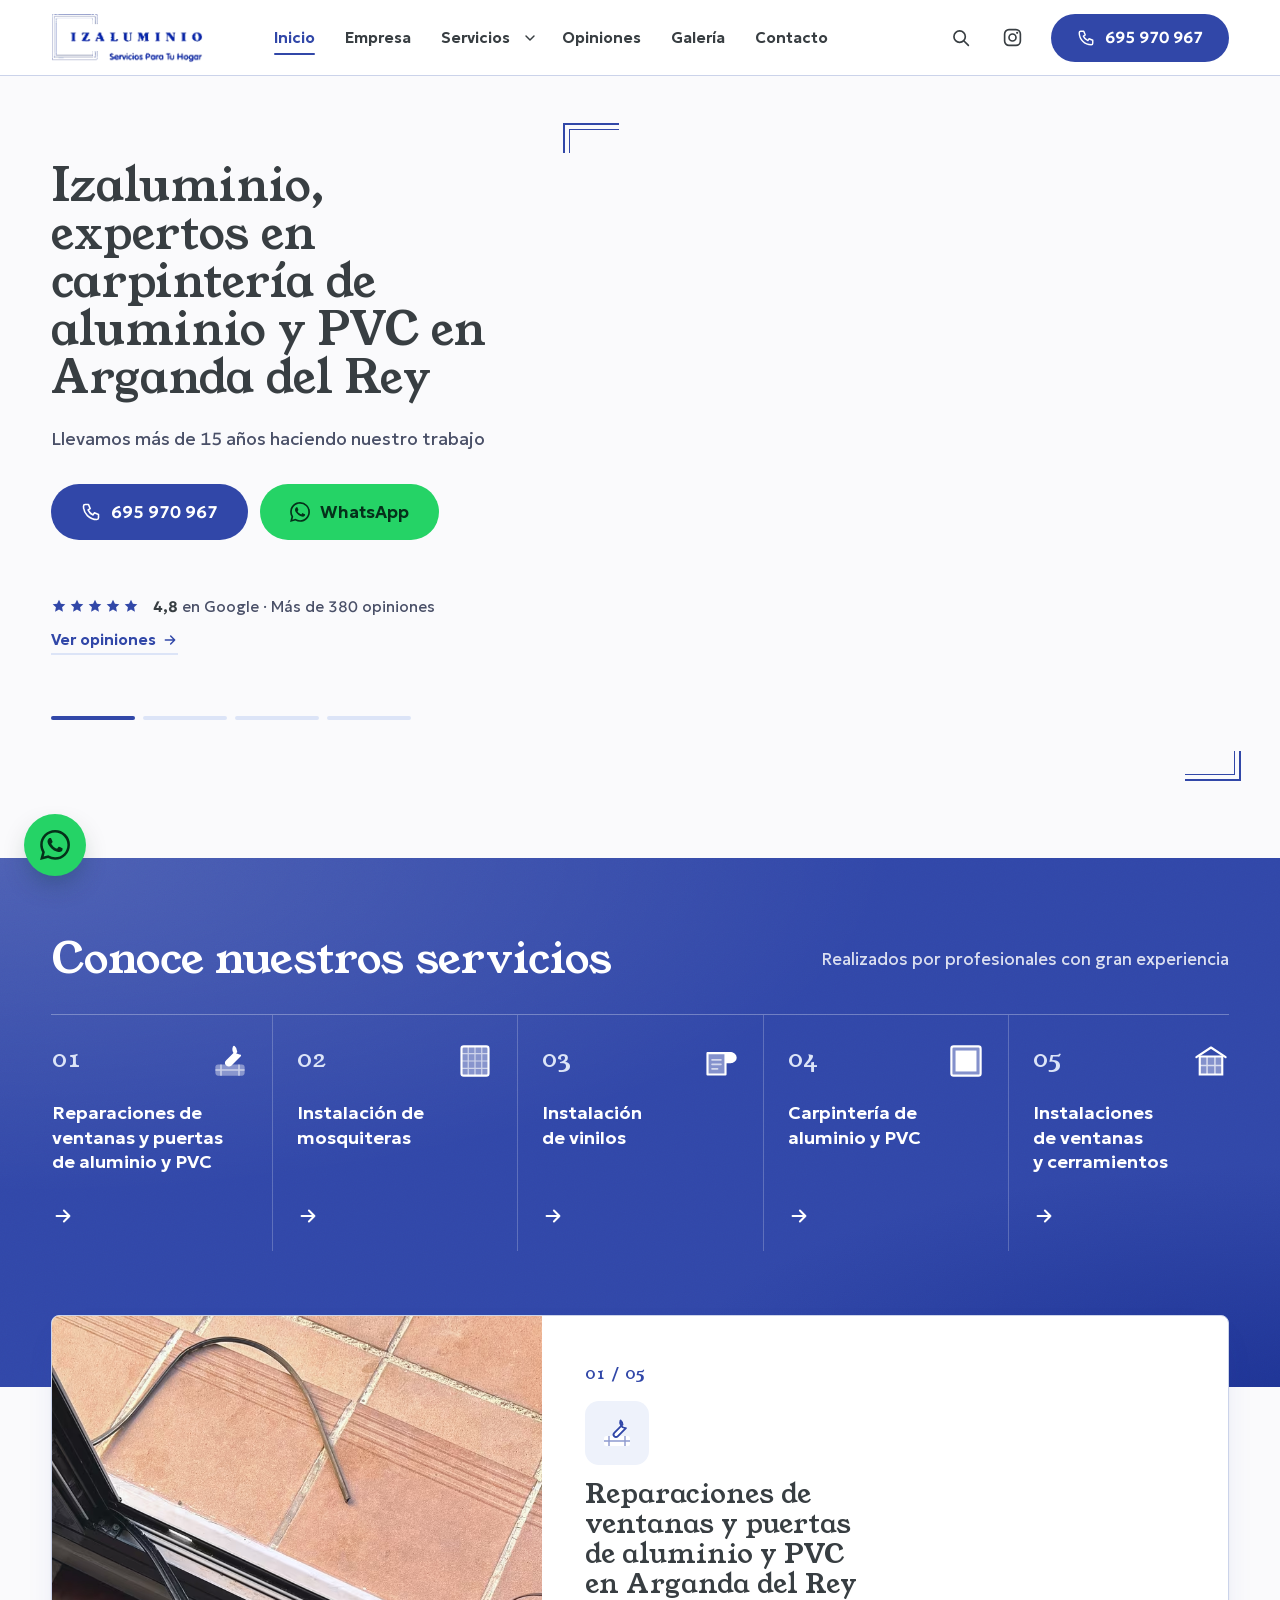
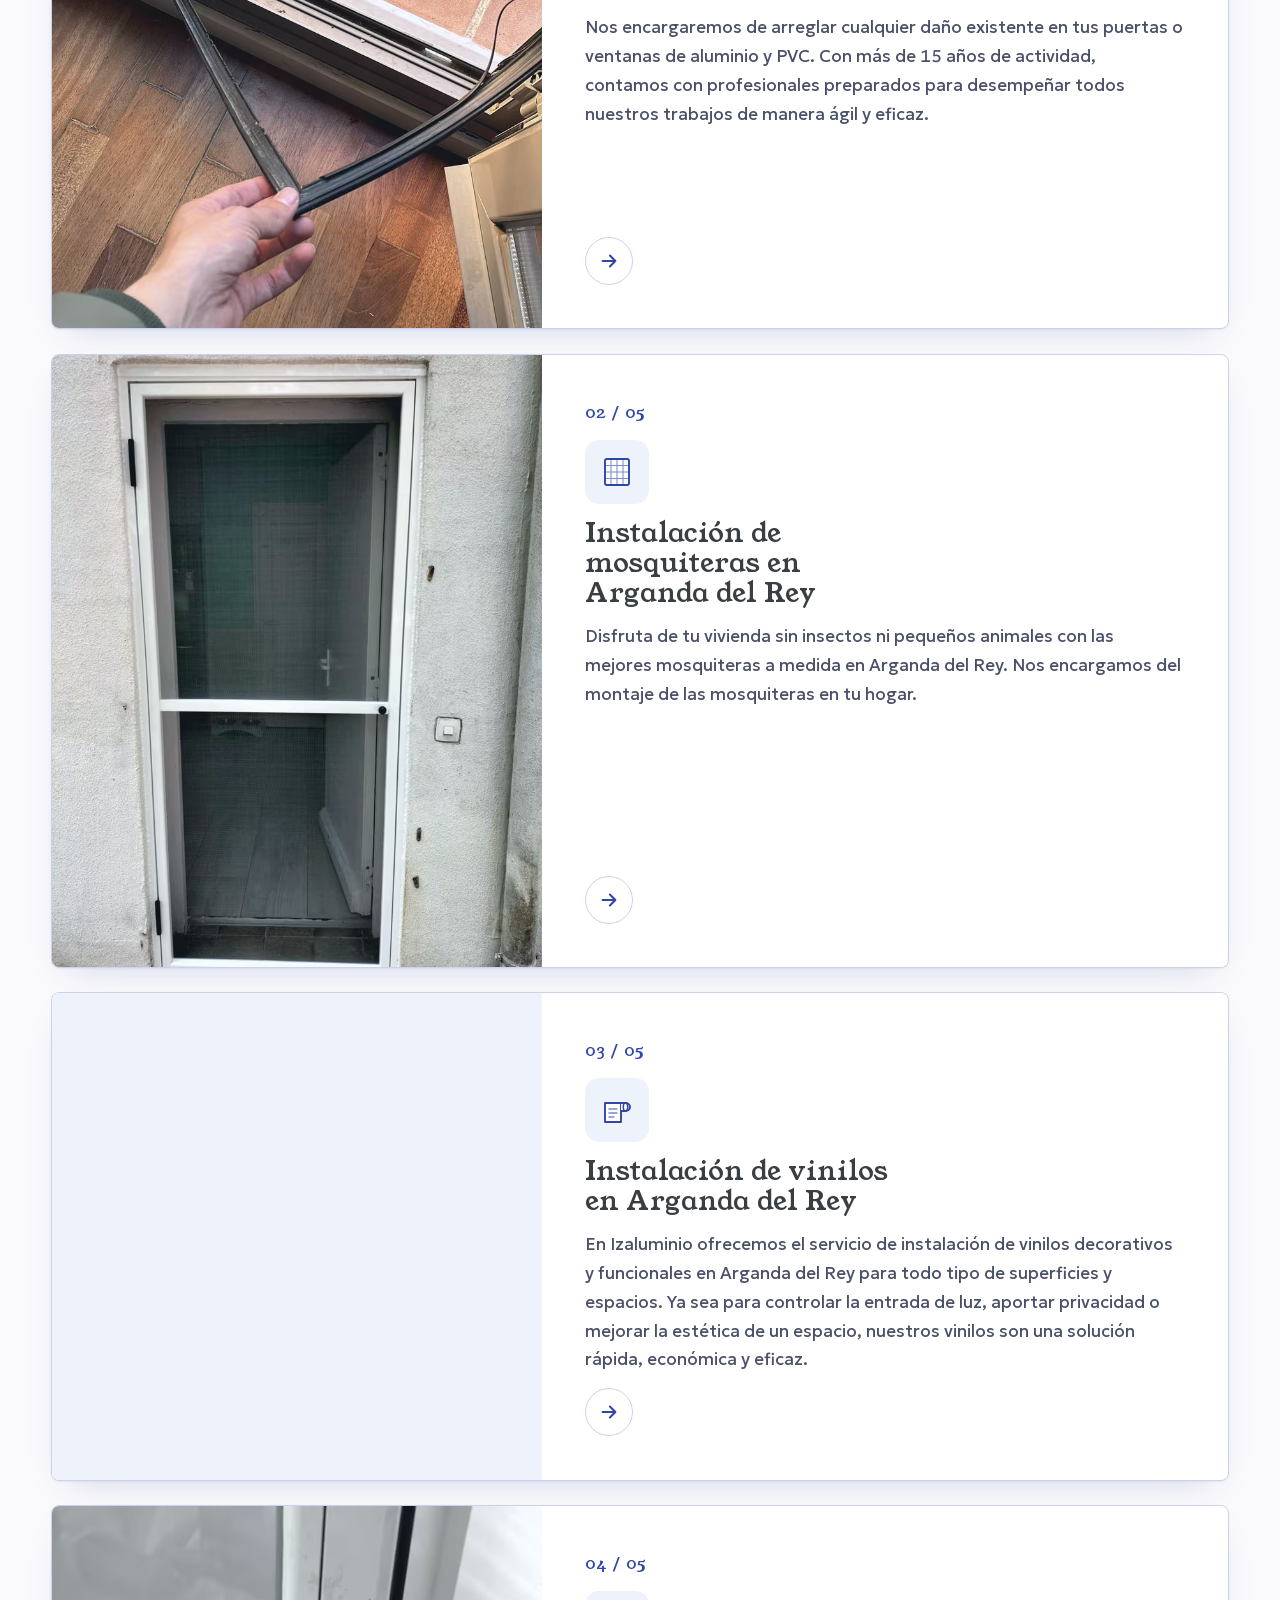
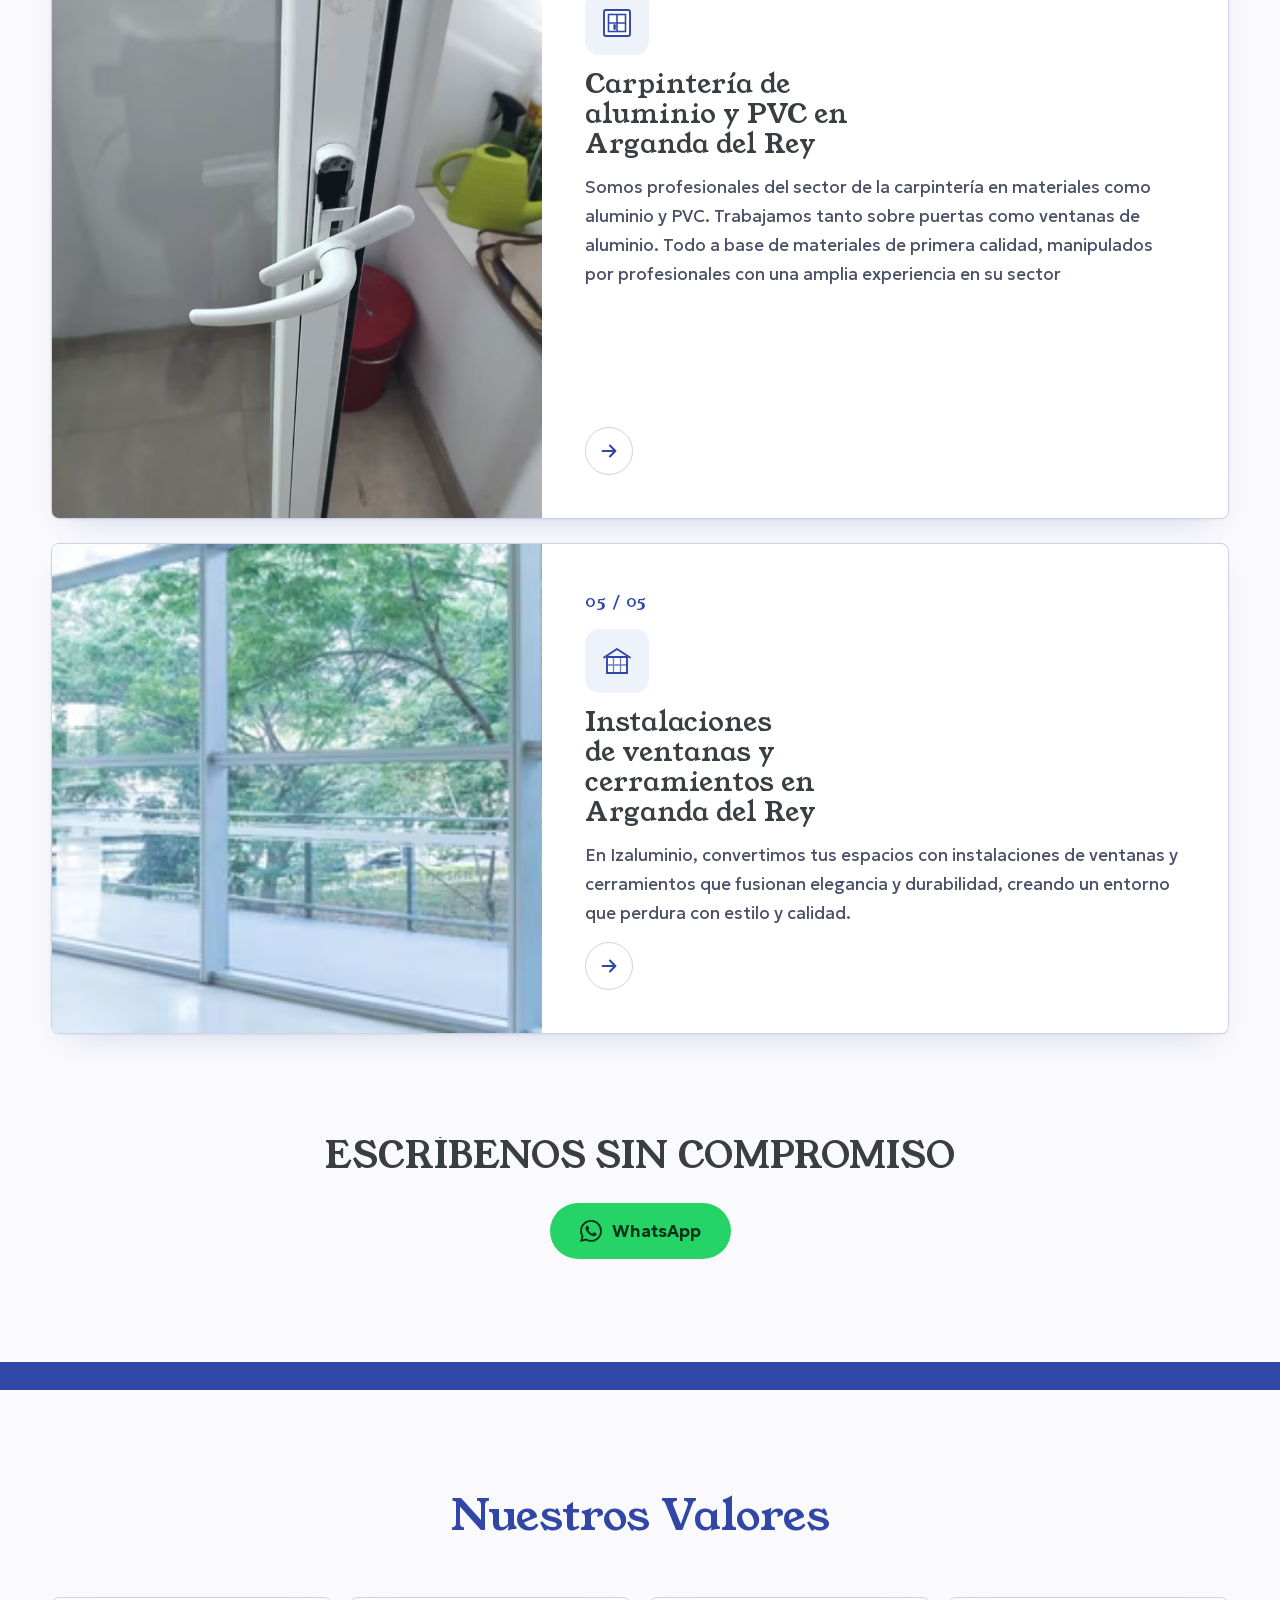
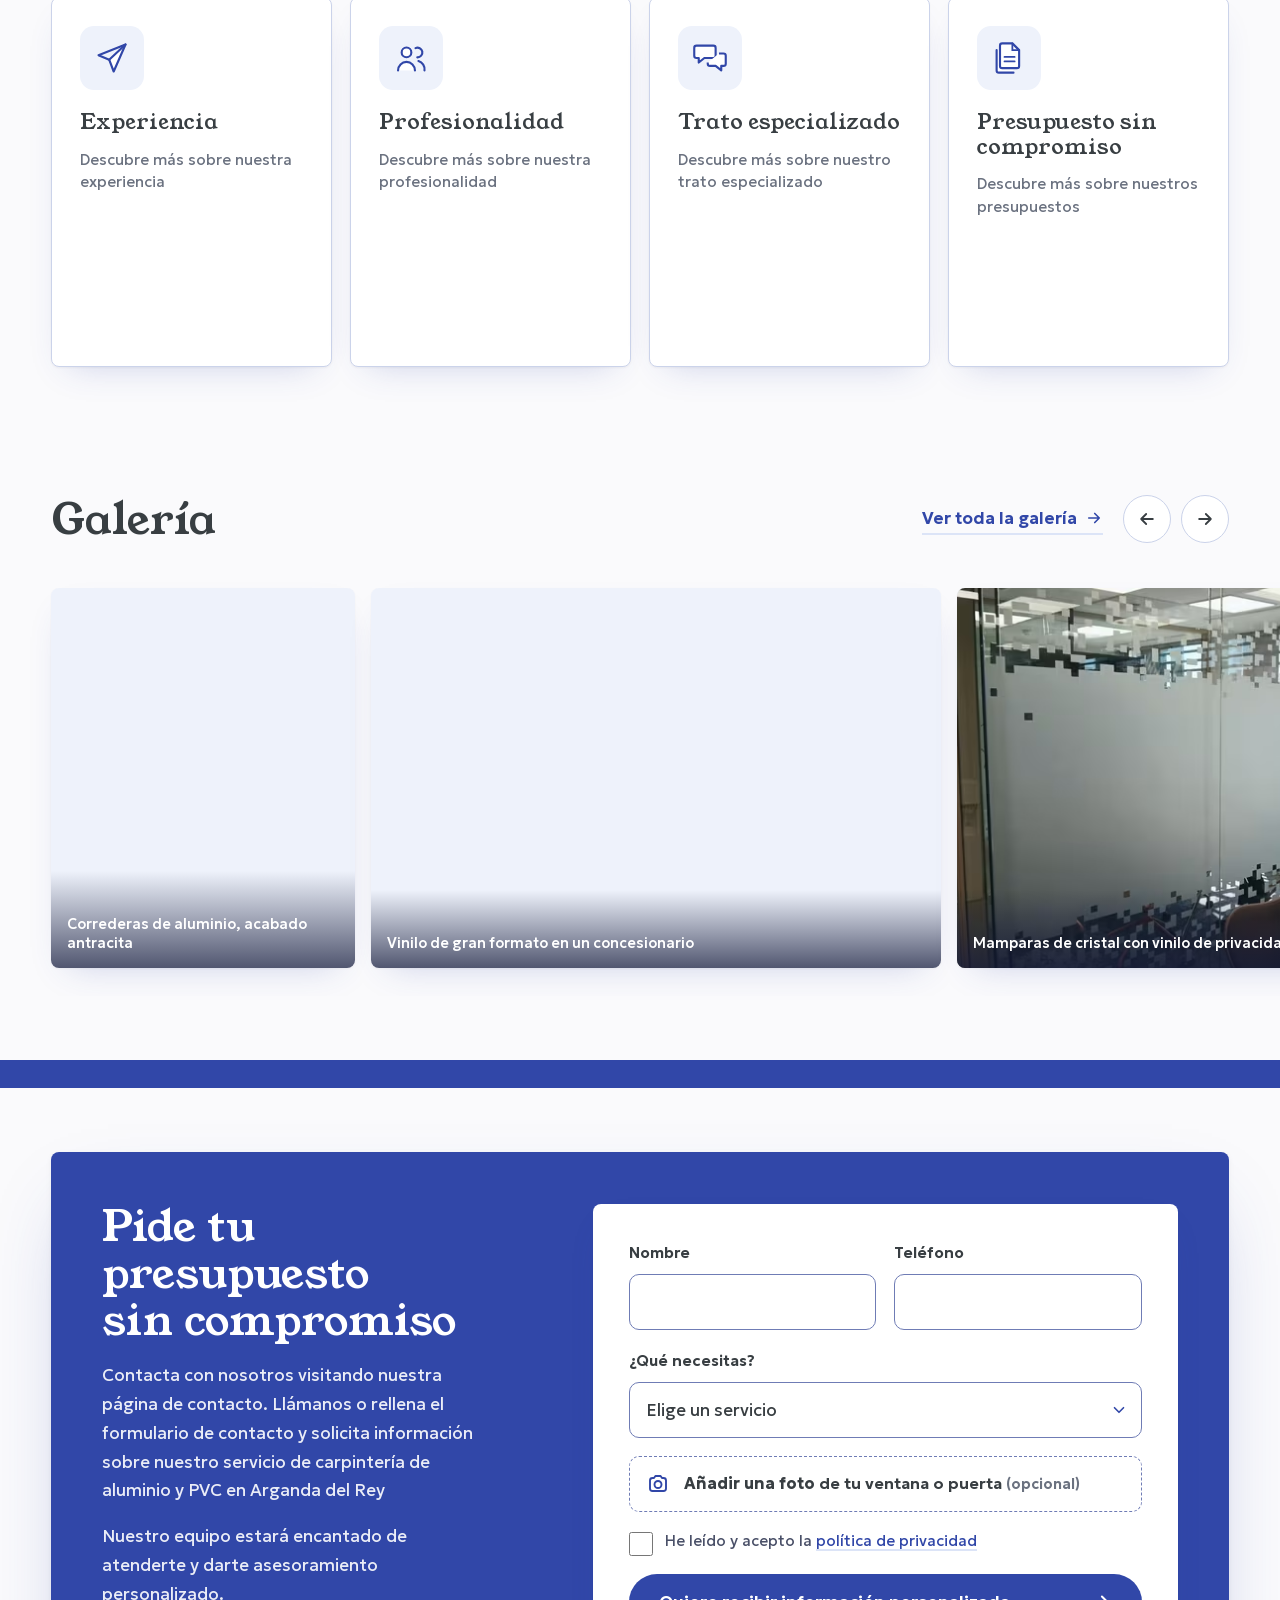
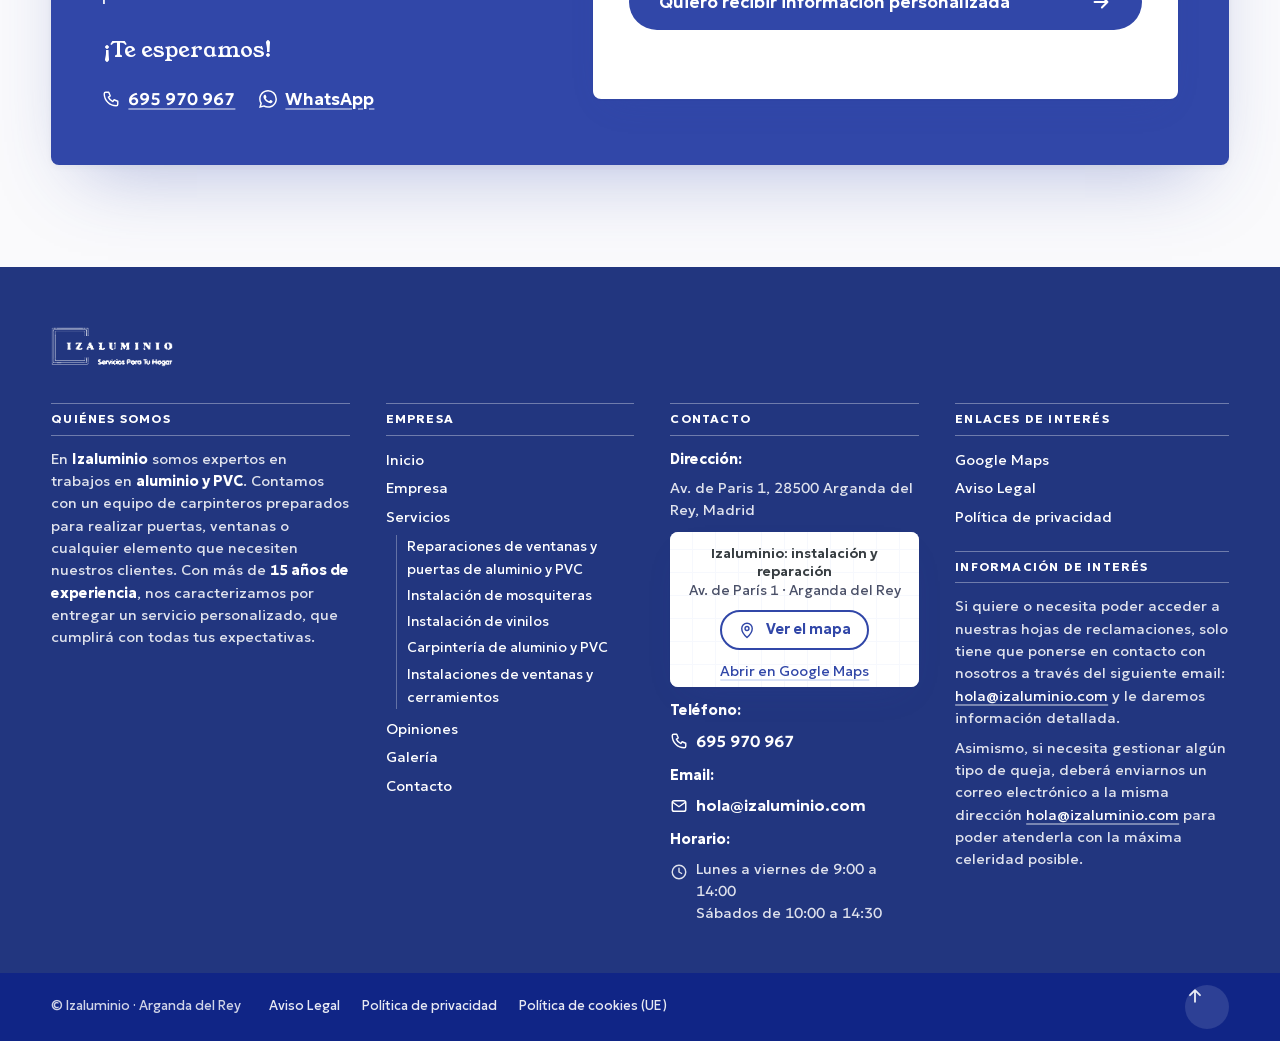
<file: index.html>
<!DOCTYPE html>
<html lang="es">
<head>
<meta charset="UTF-8">
<script>
  /* Caducidad: la propuesta se ve 10 días desde su envío (7-sep-2026; el día de envío cuenta), hasta el 16-sep-2026
     a las 23:59 de Madrid. Desde entonces, caducada.html. En local no caduca; ?caducada lo simula. */
  (function () {
    var fin = Date.UTC(2026, 8, 16, 22, 0);   // 17-sep-2026 00:00 en Madrid
    if (/[?&]caducada\b/.test(location.search) || (/github\.io$/.test(location.hostname) && Date.now() >= fin)) {
      document.documentElement.style.display = 'none';
      location.replace('caducada.html');
    }
  })();
</script>
<script>document.documentElement.classList.add('js')</script>
<meta name="viewport" content="width=device-width, initial-scale=1">
<title>Carpintería de aluminio y PVC en Arganda del Rey | Izaluminio</title>
<meta name="description" content="Carpintería de aluminio y PVC en Arganda del Rey, de la mano de los mejores profesionales del sector. ¡Llama ya!">
<meta name="robots" content="noindex, nofollow">
<meta name="theme-color" content="#3147A8">
<meta property="og:type" content="website">
<meta property="og:locale" content="es_ES">
<meta property="og:title" content="Carpintería de aluminio y PVC en Arganda del Rey | Izaluminio">
<meta property="og:description" content="Carpintería de aluminio y PVC en Arganda del Rey, de la mano de los mejores profesionales del sector. ¡Llama ya!">
<link rel="preload" href="assets/fonts/young-serif.woff2" as="font" type="font/woff2" crossorigin>
<link rel="preload" href="assets/fonts/geologica.woff2" as="font" type="font/woff2" crossorigin>
<link rel="preload" href="assets/img/hero-oficina-carpinteria-1200.avif" as="image" type="image/avif" media="(min-width: 900px)">
<link rel="stylesheet" href="assets/css/global.css">
<link rel="stylesheet" href="assets/css/home.css">
<link rel="icon" href="data:image/svg+xml,<svg xmlns='http://www.w3.org/2000/svg' viewBox='0 0 32 32'><rect width='32' height='32' rx='8' fill='%233147A8'/><path d='M8 15V8h7M24 17v7h-7' fill='none' stroke='white' stroke-width='2.6' stroke-linecap='square'/><path d='M11.5 15v-4h3.5M20.5 17v4H17' fill='none' stroke='white' stroke-width='1.4' stroke-linecap='square'/></svg>">
</head>
<body>
<a class="salta" href="#principal">Saltar al contenido</a>

<svg hidden aria-hidden="true" focusable="false">
  <symbol id="i-tel" viewBox="0 0 24 24"><path d="M5 3h4l2 5-2.5 1.5a11 11 0 0 0 6 6L16 13l5 2v4a2 2 0 0 1-2 2A16 16 0 0 1 3 5a2 2 0 0 1 2-2Z" fill="none" stroke="currentColor" stroke-width="1.9" stroke-linejoin="round" stroke-linecap="round"/></symbol>
  <symbol id="i-wa" viewBox="0 0 24 24"><path fill="currentColor" d="M17.472 14.382c-.297-.149-1.758-.867-2.03-.967-.273-.099-.471-.148-.67.15-.197.297-.767.966-.94 1.164-.173.199-.347.223-.644.075-.297-.15-1.255-.463-2.39-1.475-.883-.788-1.48-1.761-1.653-2.059-.173-.297-.018-.458.13-.606.134-.133.298-.347.446-.52.149-.174.198-.298.298-.497.099-.198.05-.371-.025-.52-.075-.149-.669-1.612-.916-2.207-.242-.579-.487-.5-.669-.51-.173-.008-.371-.01-.57-.01-.198 0-.52.074-.792.372-.272.297-1.04 1.016-1.04 2.479 0 1.462 1.065 2.875 1.213 3.074.149.198 2.096 3.2 5.077 4.487.709.306 1.262.489 1.694.625.712.227 1.36.195 1.871.118.571-.085 1.758-.719 2.006-1.413.248-.694.248-1.289.173-1.413-.074-.124-.272-.198-.57-.347m-5.421 7.403h-.004a9.87 9.87 0 0 1-5.031-1.378l-.361-.214-3.741.982.998-3.648-.235-.374a9.86 9.86 0 0 1-1.51-5.26c.001-5.45 4.436-9.884 9.888-9.884 2.64 0 5.122 1.03 6.988 2.898a9.825 9.825 0 0 1 2.893 6.994c-.003 5.45-4.437 9.884-9.885 9.884m8.413-18.297A11.815 11.815 0 0 0 12.05 0C5.495 0 .16 5.335.157 11.892c0 2.096.547 4.142 1.588 5.945L.057 24l6.305-1.654a11.882 11.882 0 0 0 5.683 1.448h.005c6.554 0 11.89-5.335 11.893-11.893a11.821 11.821 0 0 0-3.48-8.413Z"/></symbol>
  <symbol id="i-ig" viewBox="0 0 24 24"><rect x="3" y="3" width="18" height="18" rx="5" fill="none" stroke="currentColor" stroke-width="1.9"/><circle cx="12" cy="12" r="4" fill="none" stroke="currentColor" stroke-width="1.9"/><circle cx="17.3" cy="6.7" r="1.25" fill="currentColor"/></symbol>
  <symbol id="i-lupa" viewBox="0 0 24 24"><circle cx="11" cy="11" r="6.5" fill="none" stroke="currentColor" stroke-width="1.9"/><path d="m16 16 5 5" stroke="currentColor" stroke-width="1.9" stroke-linecap="round"/></symbol>
  <symbol id="i-chevron" viewBox="0 0 24 24"><path d="m6 9 6 6 6-6" fill="none" stroke="currentColor" stroke-width="2.2" stroke-linecap="round" stroke-linejoin="round"/></symbol>
  <symbol id="i-izq" viewBox="0 0 24 24"><path d="M19 12H5m6-6-6 6 6 6" fill="none" stroke="currentColor" stroke-width="2.2" stroke-linecap="round" stroke-linejoin="round"/></symbol>
  <symbol id="i-der" viewBox="0 0 24 24"><path d="M5 12h14m-6-6 6 6-6 6" fill="none" stroke="currentColor" stroke-width="2.2" stroke-linecap="round" stroke-linejoin="round"/></symbol>
  <symbol id="i-arriba" viewBox="0 0 24 24"><path d="M12 19V5m-6 6 6-6 6 6" fill="none" stroke="currentColor" stroke-width="2.2" stroke-linecap="round" stroke-linejoin="round"/></symbol>
  <symbol id="i-pin" viewBox="0 0 24 24"><path d="M12 22s7-6.2 7-12A7 7 0 0 0 5 10c0 5.8 7 12 7 12Z" fill="none" stroke="currentColor" stroke-width="1.9" stroke-linejoin="round"/><circle cx="12" cy="10" r="2.6" fill="none" stroke="currentColor" stroke-width="1.9"/></symbol>
  <symbol id="i-pausa" viewBox="0 0 24 24"><path d="M8 5v14M16 5v14" stroke="currentColor" stroke-width="2.6" stroke-linecap="round"/></symbol>
  <symbol id="i-play" viewBox="0 0 24 24"><path d="M8 5.5v13l10-6.5Z" fill="currentColor"/></symbol>
  <symbol id="i-mapa" viewBox="0 0 24 24"><path d="M3 6.5 9 4l6 2.5 6-2.5v13.5L15 20l-6-2.5-6 2.5Z" fill="none" stroke="currentColor" stroke-width="1.9" stroke-linejoin="round"/><path d="M9 4v13.5M15 6.5V20" stroke="currentColor" stroke-width="1.9"/></symbol>
  <symbol id="i-estrella" viewBox="0 0 24 24"><path fill="currentColor" d="m12 2.5 2.9 6.1 6.6.8-4.9 4.6 1.3 6.6L12 17.4l-5.9 3.2 1.3-6.6L2.5 9.4l6.6-.8Z"/></symbol>
  <symbol id="i-mail" viewBox="0 0 24 24"><rect x="3" y="5" width="18" height="14" rx="2.5" fill="none" stroke="currentColor" stroke-width="1.9"/><path d="m3.5 7 8.5 6 8.5-6" fill="none" stroke="currentColor" stroke-width="1.9" stroke-linecap="round" stroke-linejoin="round"/></symbol>
  <symbol id="i-reloj" viewBox="0 0 24 24"><circle cx="12" cy="12" r="9" fill="none" stroke="currentColor" stroke-width="1.9"/><path d="M12 7v5l3.5 2" fill="none" stroke="currentColor" stroke-width="1.9" stroke-linecap="round" stroke-linejoin="round"/></symbol>
  <symbol id="i-camara" viewBox="0 0 24 24"><path d="M4 8.5A2.5 2.5 0 0 1 6.5 6H8l1.4-2h5.2L16 6h1.5A2.5 2.5 0 0 1 20 8.5v8a2.5 2.5 0 0 1-2.5 2.5h-11A2.5 2.5 0 0 1 4 16.5Z" fill="none" stroke="currentColor" stroke-width="1.9" stroke-linejoin="round"/><circle cx="12" cy="12.5" r="3.5" fill="none" stroke="currentColor" stroke-width="1.9"/></symbol>
  <symbol id="i-ventana" viewBox="0 0 24 24"><rect x="3" y="3" width="18" height="18" rx="2" fill="none" stroke="currentColor" stroke-width="1.8"/><path d="M12 3v18M3 12h18" stroke="currentColor" stroke-width="1.8"/></symbol>
  <!-- Servicios (duotono) -->
  <symbol id="s-reparacion" viewBox="0 0 32 32"><rect x="3" y="19" width="26" height="10" rx="2.5" fill="var(--duo)"/><path d="M3 24h26M8 19v10M24 19v10" stroke="currentColor" stroke-width="1.4" opacity=".55"/><path d="M19.5 3.5a5.5 5.5 0 0 0 5.4 7.6l-8.2 8.2a2.4 2.4 0 1 1-3.4-3.4l8.2-8.2a5.5 5.5 0 0 0-2-4.2Z" fill="#fff" stroke="currentColor" stroke-width="1.9" stroke-linejoin="round"/></symbol>
  <symbol id="s-mosquitera" viewBox="0 0 32 32"><rect x="4" y="3" width="24" height="26" rx="2" fill="var(--duo)"/><rect x="4" y="3" width="24" height="26" rx="2" fill="none" stroke="currentColor" stroke-width="1.9"/><path d="M4 9.5h24M4 16h24M4 22.5h24M10 3v26M16 3v26M22 3v26" stroke="currentColor" stroke-width="1.1" opacity=".6"/></symbol>
  <symbol id="s-vinilo" viewBox="0 0 32 32"><path d="M4 9h16v19H4z" fill="var(--duo)"/><path d="M4 9h16v19H4z" fill="none" stroke="currentColor" stroke-width="1.9" stroke-linejoin="round"/><path d="M20 9h4.5c2.5 0 4.5 1.8 4.5 4s-2 4-4.5 4H20" fill="#fff" stroke="currentColor" stroke-width="1.9"/><ellipse cx="24.5" cy="13" rx="2.2" ry="4" fill="none" stroke="currentColor" stroke-width="1.6"/><path d="M8 15h8M8 19h8M8 23h5" stroke="currentColor" stroke-width="1.4" stroke-linecap="round" opacity=".65"/></symbol>
  <symbol id="s-carpinteria" viewBox="0 0 32 32"><rect x="3" y="3" width="26" height="26" rx="2" fill="var(--duo)"/><rect x="3" y="3" width="26" height="26" rx="2" fill="none" stroke="currentColor" stroke-width="1.9"/><rect x="7.5" y="7.5" width="17" height="17" fill="#fff" stroke="currentColor" stroke-width="1.6"/><path d="M16 7.5v17M7.5 16h17" stroke="currentColor" stroke-width="1.6"/><path d="M13.6 18.2v3.6" stroke="currentColor" stroke-width="2.4" stroke-linecap="round"/></symbol>
  <symbol id="s-cerramiento" viewBox="0 0 32 32"><path d="M6 12h20v16H6z" fill="var(--duo)"/><path d="M3 12.5 16 4l13 8.5" fill="none" stroke="currentColor" stroke-width="1.9" stroke-linecap="round" stroke-linejoin="round"/><path d="M6 12h20v16H6z" fill="none" stroke="currentColor" stroke-width="1.9"/><path d="M12.5 12v16M19.5 12v16M6 20h20" stroke="currentColor" stroke-width="1.3" opacity=".7"/></symbol>
  <!-- Valores (los mismos motivos que sus iconos) -->
  <symbol id="v-avion" viewBox="0 0 32 32"><path d="M28 4 13.5 17.5 17.5 28 28 4Z" fill="var(--duo)"/><path d="M28 4 4 13.5l9.5 4L17.5 28 28 4Z" fill="none" stroke="currentColor" stroke-width="1.9" stroke-linejoin="round"/><path d="M13.5 17.5 28 4" stroke="currentColor" stroke-width="1.9" stroke-linecap="round"/></symbol>
  <symbol id="v-personas" viewBox="0 0 32 32"><path d="M4.5 27a7.5 7.5 0 0 1 15 0Z" fill="var(--duo)"/><circle cx="12" cy="11" r="4.3" fill="#fff" stroke="currentColor" stroke-width="1.9"/><path d="M4.5 27a7.5 7.5 0 0 1 15 0" fill="none" stroke="currentColor" stroke-width="1.9" stroke-linecap="round"/><path d="M20 7.2a4.3 4.3 0 1 1 1.6 8.2M22.6 18.7A7.5 7.5 0 0 1 28 27" fill="none" stroke="currentColor" stroke-width="1.9" stroke-linecap="round"/></symbol>
  <symbol id="v-chat" viewBox="0 0 32 32"><path d="M4 5h15a2 2 0 0 1 2 2v7a2 2 0 0 1-2 2h-8l-5 4v-4H4a2 2 0 0 1-2-2V7a2 2 0 0 1 2-2Z" fill="var(--duo)" stroke="currentColor" stroke-width="1.9" stroke-linejoin="round"/><path d="M24 12h4a2 2 0 0 1 2 2v7a2 2 0 0 1-2 2h-2v4l-5-4h-5a2 2 0 0 1-2-2v-1" fill="#fff" stroke="currentColor" stroke-width="1.9" stroke-linejoin="round"/></symbol>
  <symbol id="v-docs" viewBox="0 0 32 32"><path d="M5 9v18a2 2 0 0 0 2 2h13v-3H10a2 2 0 0 1-2-2V9Z" fill="var(--duo)"/><path d="M10 3h9l6 6v14a2 2 0 0 1-2 2H10a2 2 0 0 1-2-2V5a2 2 0 0 1 2-2Z" fill="#fff" stroke="currentColor" stroke-width="1.9" stroke-linejoin="round"/><path d="M19 3v6h6M12 15h9M12 19h9" fill="none" stroke="currentColor" stroke-width="1.6" stroke-linecap="round"/><path d="M5 9v18a2 2 0 0 0 2 2h13" fill="none" stroke="currentColor" stroke-width="1.9" stroke-linecap="round"/></symbol>
</svg>

<!-- ============================ CABECERA ============================ -->
<header class="cab" id="inicio">
  <div class="env cab__fila">
    <a class="logo" href="#inicio">
      <img src="assets/img/logo-izaluminio.png" width="325" height="107" alt="Izaluminio — Servicios para tu hogar" fetchpriority="high">
    </a>

    <nav class="cab__nav" id="nav-principal" aria-label="Principal">
      <ul class="cab__lista">
        <li><a class="cab__link cab__link--activo" href="#inicio" aria-current="page">Inicio</a></li>
        <li><a class="cab__link" href="https://izaluminio.com/carpinteria-de-aluminio-y-pvc-2/" target="_blank" rel="noopener">Empresa</a></li>
        <li class="cab__item--sub">
          <a class="cab__link" href="#servicios">Servicios</a>
          <button class="cab__sub-toggle" type="button" aria-expanded="false" aria-controls="sub-servicios" aria-label="Abrir el submenú de Servicios"><svg width="16" height="16"><use href="#i-chevron"/></svg></button>
          <ul class="cab__sub" id="sub-servicios">
            <li><a href="https://izaluminio.com/reparaciones-de-ventanas-y-puertas-de-aluminio-y-pvc/" target="_blank" rel="noopener">Reparaciones de ventanas y puertas de aluminio y PVC</a></li>
            <li><a href="https://izaluminio.com/instalacion-de-mosquiteras/" target="_blank" rel="noopener">Instalación de mosquiteras</a></li>
            <li><a href="https://izaluminio.com/instalacion-de-vinilos/" target="_blank" rel="noopener">Instalación de vinilos</a></li>
            <li><a href="https://izaluminio.com/carpinteria-de-aluminio-y-pvc/" target="_blank" rel="noopener">Carpintería de aluminio y PVC</a></li>
            <li><a href="https://izaluminio.com/instalaciones-de-ventanas-y-cerramientos/" target="_blank" rel="noopener">Instalaciones de ventanas y cerramientos</a></li>
          </ul>
        </li>
        <li><a class="cab__link" href="https://izaluminio.com/opiniones/" target="_blank" rel="noopener">Opiniones</a></li>
        <li><a class="cab__link" href="https://izaluminio.com/galeria/" target="_blank" rel="noopener">Galería</a></li>
        <li><a class="cab__link" href="https://izaluminio.com/contacto/" target="_blank" rel="noopener">Contacto</a></li>
      </ul>
    </nav>

    <div class="cab__acciones">
      <a class="cab__icono" href="https://izaluminio.com/?s=" target="_blank" rel="noopener" aria-label="Buscar en la web"><svg width="21" height="21"><use href="#i-lupa"/></svg></a>
      <a class="cab__icono" href="https://www.instagram.com/izaluminio/?hl=es" target="_blank" rel="noopener" aria-label="Instagram de Izaluminio"><svg width="21" height="21"><use href="#i-ig"/></svg></a>
      <a class="btn btn--primario cab__tel" href="tel:695970967"><svg width="18" height="18" aria-hidden="true"><use href="#i-tel"/></svg><span>695 970 967</span></a>
      <button class="cab__menu" type="button" aria-expanded="false" aria-controls="nav-principal">
        <span class="cab__menu-icono" aria-hidden="true"></span>
        <span class="cab__menu-texto">Menú</span>
      </button>
    </div>
  </div>
</header>

<main id="principal">

<!-- ============================ HERO · su slider de 4, con sus fotos reales ============================ -->
<section class="hero" id="hero" aria-roledescription="carrusel" aria-label="Destacados de Izaluminio">
  <div class="env hero__env">

    <div class="hero__texto">
      <div class="hero__captions" aria-live="polite">
        <article class="hero__caption is-activa" role="group" aria-roledescription="diapositiva" aria-label="1 de 4">
          <h1 class="hero__titulo" data-palabras>Izaluminio, expertos en carpintería de aluminio y PVC en Arganda del Rey</h1>
          <p class="hero__frase">Llevamos más de 15 años haciendo nuestro trabajo</p>
          <div class="hero__acciones">
            <a class="btn btn--primario btn--grande" href="tel:695970967"><svg width="20" height="20" aria-hidden="true"><use href="#i-tel"/></svg><span>695 970 967</span></a>
            <a class="btn btn--whatsapp btn--grande" href="https://wa.me/34695970967" target="_blank" rel="noopener"><svg width="20" height="20" aria-hidden="true"><use href="#i-wa"/></svg><span>WhatsApp</span></a>
          </div>
        </article>
        <article class="hero__caption" role="group" aria-roledescription="diapositiva" aria-label="2 de 4" aria-hidden="true">
          <h2 class="hero__titulo">Servicios de carpintería en aluminio y PVC en Arganda del Rey</h2>
          <p class="hero__frase">Realizados por profesionales con gran experiencia</p>
          <div class="hero__acciones">
            <a class="btn btn--primario btn--grande" href="https://izaluminio.com/contacto/" target="_blank" rel="noopener"><span>Contacta con nosotros</span><svg width="20" height="20" aria-hidden="true"><use href="#i-der"/></svg></a>
            <a class="btn btn--linea btn--grande" href="https://maps.app.goo.gl/TeWKtJiY1932ptRE6" target="_blank" rel="noopener"><svg width="20" height="20" aria-hidden="true"><use href="#i-pin"/></svg><span>GOOGLE MAPS</span></a>
          </div>
        </article>
        <article class="hero__caption" role="group" aria-roledescription="diapositiva" aria-label="3 de 4" aria-hidden="true">
          <h2 class="hero__titulo">Reparaciones de ventanas y puertas de aluminio y PVC en Arganda del Rey</h2>
          <p class="hero__frase">Te aseguramos que quedarás satisfecho con nuestro trabajo</p>
          <div class="hero__acciones">
            <a class="btn btn--primario btn--grande" href="tel:695970967"><svg width="20" height="20" aria-hidden="true"><use href="#i-tel"/></svg><span>695 970 967</span></a>
            <a class="btn btn--whatsapp btn--grande" href="https://wa.me/34695970967" target="_blank" rel="noopener"><svg width="20" height="20" aria-hidden="true"><use href="#i-wa"/></svg><span>WhatsApp</span></a>
          </div>
        </article>
        <article class="hero__caption" role="group" aria-roledescription="diapositiva" aria-label="4 de 4" aria-hidden="true">
          <h2 class="hero__titulo">Instalaciones de ventanas y cerramientos en Arganda del Rey</h2>
          <p class="hero__frase">En Izaluminio, transformamos tus espacios con elegantes instalaciones de ventanas y cerramientos de alta durabilidad.</p>
          <div class="hero__acciones">
            <a class="btn btn--primario btn--grande" href="tel:695970967"><svg width="20" height="20" aria-hidden="true"><use href="#i-tel"/></svg><span>695 970 967</span></a>
            <a class="btn btn--whatsapp btn--grande" href="https://wa.me/34695970967" target="_blank" rel="noopener"><svg width="20" height="20" aria-hidden="true"><use href="#i-wa"/></svg><span>WhatsApp</span></a>
          </div>
        </article>
      </div>

      <!-- Reseñas de Google (mejora aprobada): valoración agregada real, sin citas inventadas -->
      <a class="hero__resena" href="https://maps.app.goo.gl/TeWKtJiY1932ptRE6" target="_blank" rel="noopener">
        <span class="hero__estrellas" aria-hidden="true"><svg width="16" height="16"><use href="#i-estrella"/></svg><svg width="16" height="16"><use href="#i-estrella"/></svg><svg width="16" height="16"><use href="#i-estrella"/></svg><svg width="16" height="16"><use href="#i-estrella"/></svg><svg width="16" height="16"><use href="#i-estrella"/></svg></span>
        <span><b>4,8</b> en Google · Más de 380 opiniones</span>
        <span class="hero__ver">Ver opiniones <svg width="16" height="16" aria-hidden="true"><use href="#i-der"/></svg></span>
      </a>

      <div class="hero__nav">
        <div class="hero__progreso" role="group" aria-label="Elegir diapositiva">
          <button class="hero__tramo" type="button" data-i="0" aria-current="true" aria-label="Diapositiva 1: Izaluminio, expertos en carpintería de aluminio y PVC"><span class="hero__relleno"></span></button>
          <button class="hero__tramo" type="button" data-i="1" aria-label="Diapositiva 2: Servicios de carpintería en aluminio y PVC"><span class="hero__relleno"></span></button>
          <button class="hero__tramo" type="button" data-i="2" aria-label="Diapositiva 3: Reparaciones de ventanas y puertas"><span class="hero__relleno"></span></button>
          <button class="hero__tramo" type="button" data-i="3" aria-label="Diapositiva 4: Instalaciones de ventanas y cerramientos"><span class="hero__relleno"></span></button>
        </div>
      </div>
    </div>

    <div class="hero__escenario" id="hero-escenario">
      <figure class="hero__foto is-activa" data-i="0">
        <picture>
          <source type="image/avif" sizes="(min-width:900px) 58vw, 100vw" srcset="assets/img/hero-oficina-carpinteria-480.avif 480w, assets/img/hero-oficina-carpinteria-768.avif 768w, assets/img/hero-oficina-carpinteria-1200.avif 1200w, assets/img/hero-oficina-carpinteria-1800.avif 1800w">
          <img src="assets/img/hero-oficina-carpinteria-1200.webp" sizes="(min-width:900px) 58vw, 100vw" srcset="assets/img/hero-oficina-carpinteria-480.webp 480w, assets/img/hero-oficina-carpinteria-768.webp 768w, assets/img/hero-oficina-carpinteria-1200.webp 1200w, assets/img/hero-oficina-carpinteria-1800.webp 1800w" width="2048" height="1365" fetchpriority="high" decoding="async" alt="Oficina con carpintería de aluminio lacada en negro y un mural de vinilo de gran formato">
        </picture>
      </figure>
      <figure class="hero__foto" data-i="1">
        <picture>
          <source type="image/avif" sizes="(min-width:900px) 58vw, 100vw" srcset="assets/img/obra-correderas-antracita-480.avif 480w, assets/img/obra-correderas-antracita-768.avif 768w, assets/img/obra-correderas-antracita-1200.avif 1200w">
          <img src="assets/img/obra-correderas-antracita-1200.webp" sizes="(min-width:900px) 58vw, 100vw" srcset="assets/img/obra-correderas-antracita-480.webp 480w, assets/img/obra-correderas-antracita-768.webp 768w, assets/img/obra-correderas-antracita-1200.webp 1200w" width="1072" height="1340" loading="lazy" decoding="async" alt="Ventanas correderas de aluminio en acabado antracita con mosquitera, instaladas por Izaluminio en la fachada de una vivienda">
        </picture>
      </figure>
      <figure class="hero__foto" data-i="2">
        <picture>
          <source type="image/avif" sizes="(min-width:900px) 58vw, 100vw" srcset="assets/img/detalle-herrajes-480.avif 480w, assets/img/detalle-herrajes-768.avif 768w, assets/img/detalle-herrajes-1200.avif 1200w, assets/img/detalle-herrajes-1800.avif 1800w">
          <img src="assets/img/detalle-herrajes-1200.webp" sizes="(min-width:900px) 58vw, 100vw" srcset="assets/img/detalle-herrajes-480.webp 480w, assets/img/detalle-herrajes-768.webp 768w, assets/img/detalle-herrajes-1200.webp 1200w, assets/img/detalle-herrajes-1800.webp 1800w" width="1781" height="1187" loading="lazy" decoding="async" alt="Herrajes de una manilla de ventana desmontados durante una reparación">
        </picture>
      </figure>
      <figure class="hero__foto" data-i="3">
        <picture>
          <source type="image/avif" sizes="(min-width:900px) 58vw, 100vw" srcset="assets/img/obra-mamparas-oficina-480.avif 480w, assets/img/obra-mamparas-oficina-768.avif 768w, assets/img/obra-mamparas-oficina-1200.avif 1200w, assets/img/obra-mamparas-oficina-1800.avif 1800w">
          <img src="assets/img/obra-mamparas-oficina-1200.webp" sizes="(min-width:900px) 58vw, 100vw" srcset="assets/img/obra-mamparas-oficina-480.webp 480w, assets/img/obra-mamparas-oficina-768.webp 768w, assets/img/obra-mamparas-oficina-1200.webp 1200w, assets/img/obra-mamparas-oficina-1800.webp 1800w" width="1600" height="800" loading="lazy" decoding="async" alt="Mamparas de cristal con vinilo de privacidad separando espacios en una oficina">
        </picture>
      </figure>
      <span class="hero__cortina" aria-hidden="true"></span>
      <span class="corchete corchete--tl" aria-hidden="true"></span>
      <span class="corchete corchete--br" aria-hidden="true"></span>
    </div>

  </div>
</section>

<!-- ============================ BANDA AZUL + SERVICIOS ============================ -->
<section class="servicios" id="servicios" aria-labelledby="titulo-servicios">
  <div class="banda">
    <div class="env banda__env">
      <div class="banda__cabecera">
        <h2 class="banda__titulo mascara" id="titulo-servicios">Conoce nuestros servicios</h2>
        <p class="banda__sub">Realizados por profesionales con gran experiencia</p>
      </div>
      <!-- Índice de servicios: cada entrada lleva a su tarjeta (01–05 es su posición en la pila) -->
      <nav class="banda__indice" aria-label="Ir a un servicio">
        <a class="banda__entrada revela" style="--n:0" href="#servicio-1">
          <span class="banda__cima">
            <span class="banda__num" aria-hidden="true">01</span>
            <span class="banda__icono" aria-hidden="true"><svg width="36" height="36"><use href="#s-reparacion"/></svg></span>
          </span>
          <span class="banda__nombre">Reparaciones de ventanas y puertas de aluminio y PVC</span>
          <svg class="banda__flecha" width="22" height="22" aria-hidden="true"><use href="#i-der"/></svg>
        </a>
        <a class="banda__entrada revela" style="--n:1" href="#servicio-2">
          <span class="banda__cima">
            <span class="banda__num" aria-hidden="true">02</span>
            <span class="banda__icono" aria-hidden="true"><svg width="36" height="36"><use href="#s-mosquitera"/></svg></span>
          </span>
          <span class="banda__nombre">Instalación de mosquiteras</span>
          <svg class="banda__flecha" width="22" height="22" aria-hidden="true"><use href="#i-der"/></svg>
        </a>
        <a class="banda__entrada revela" style="--n:2" href="#servicio-3">
          <span class="banda__cima">
            <span class="banda__num" aria-hidden="true">03</span>
            <span class="banda__icono" aria-hidden="true"><svg width="36" height="36"><use href="#s-vinilo"/></svg></span>
          </span>
          <span class="banda__nombre">Instalación de vinilos</span>
          <svg class="banda__flecha" width="22" height="22" aria-hidden="true"><use href="#i-der"/></svg>
        </a>
        <a class="banda__entrada revela" style="--n:3" href="#servicio-4">
          <span class="banda__cima">
            <span class="banda__num" aria-hidden="true">04</span>
            <span class="banda__icono" aria-hidden="true"><svg width="36" height="36"><use href="#s-carpinteria"/></svg></span>
          </span>
          <span class="banda__nombre">Carpintería de aluminio y PVC</span>
          <svg class="banda__flecha" width="22" height="22" aria-hidden="true"><use href="#i-der"/></svg>
        </a>
        <a class="banda__entrada revela" style="--n:4" href="#servicio-5">
          <span class="banda__cima">
            <span class="banda__num" aria-hidden="true">05</span>
            <span class="banda__icono" aria-hidden="true"><svg width="36" height="36"><use href="#s-cerramiento"/></svg></span>
          </span>
          <span class="banda__nombre">Instalaciones de ventanas y cerramientos</span>
          <svg class="banda__flecha" width="22" height="22" aria-hidden="true"><use href="#i-der"/></svg>
        </a>
      </nav>
    </div>
  </div>

  <div class="env pila">
    <article class="tarjeta" id="servicio-1" style="--n:0">
      <figure class="tarjeta__foto">
        <picture>
          <source type="image/avif" sizes="(min-width:900px) 42vw, 100vw" srcset="assets/img/detalle-burlete-480.avif 480w, assets/img/detalle-burlete-768.avif 768w, assets/img/detalle-burlete-1200.avif 1200w">
          <img src="assets/img/detalle-burlete-768.webp" sizes="(min-width:900px) 42vw, 100vw" srcset="assets/img/detalle-burlete-480.webp 480w, assets/img/detalle-burlete-768.webp 768w, assets/img/detalle-burlete-1200.webp 1200w" width="1152" height="1440" loading="lazy" decoding="async" alt="Sustitución del burlete de goma de una ventana corredera">
        </picture>
      </figure>
      <div class="tarjeta__cuerpo">
        <span class="tarjeta__icono" aria-hidden="true"><svg width="32" height="32"><use href="#s-reparacion"/></svg></span>
        <h3 class="tarjeta__titulo"><a href="https://izaluminio.com/reparaciones-de-ventanas-y-puertas-de-aluminio-y-pvc/" target="_blank" rel="noopener">Reparaciones de ventanas y puertas de aluminio y PVC en Arganda del Rey</a></h3>
        <p>Nos encargaremos de arreglar cualquier daño existente en tus puertas o ventanas de aluminio y PVC. Con más de 15 años de actividad, contamos con profesionales preparados para desempeñar todos nuestros trabajos de manera ágil y eficaz.</p>
        <a class="tarjeta__mas" href="https://izaluminio.com/reparaciones-de-ventanas-y-puertas-de-aluminio-y-pvc/" target="_blank" rel="noopener" aria-label="Reparaciones de ventanas y puertas: ver la página del servicio"><svg width="22" height="22"><use href="#i-der"/></svg></a>
      </div>
    </article>
    <article class="tarjeta" id="servicio-2" style="--n:1">
      <figure class="tarjeta__foto">
        <picture>
          <source type="image/avif" sizes="(min-width:900px) 42vw, 100vw" srcset="assets/img/obra-puerta-mosquitera-480.avif 480w, assets/img/obra-puerta-mosquitera-768.avif 768w, assets/img/obra-puerta-mosquitera-1200.avif 1200w">
          <img src="assets/img/obra-puerta-mosquitera-768.webp" sizes="(min-width:900px) 42vw, 100vw" srcset="assets/img/obra-puerta-mosquitera-480.webp 480w, assets/img/obra-puerta-mosquitera-768.webp 768w, assets/img/obra-puerta-mosquitera-1200.webp 1200w" width="1080" height="1350" loading="lazy" decoding="async" alt="Puerta de aluminio blanco con mosquitera instalada en el acceso a una vivienda">
        </picture>
      </figure>
      <div class="tarjeta__cuerpo">
        <span class="tarjeta__icono" aria-hidden="true"><svg width="32" height="32"><use href="#s-mosquitera"/></svg></span>
        <h3 class="tarjeta__titulo"><a href="https://izaluminio.com/instalacion-de-mosquiteras/" target="_blank" rel="noopener">Instalación de mosquiteras en Arganda del Rey</a></h3>
        <p>Disfruta de tu vivienda sin insectos ni pequeños animales con las mejores mosquiteras a medida en Arganda del Rey. Nos encargamos del montaje de las mosquiteras en tu hogar.</p>
        <a class="tarjeta__mas" href="https://izaluminio.com/instalacion-de-mosquiteras/" target="_blank" rel="noopener" aria-label="Instalación de mosquiteras: ver la página del servicio"><svg width="22" height="22"><use href="#i-der"/></svg></a>
      </div>
    </article>
    <article class="tarjeta" id="servicio-3" style="--n:2">
      <figure class="tarjeta__foto">
        <picture>
          <source type="image/avif" sizes="(min-width:900px) 42vw, 100vw" srcset="assets/img/vinilo-camion-mercedes-480.avif 480w, assets/img/vinilo-camion-mercedes-768.avif 768w, assets/img/vinilo-camion-mercedes-1200.avif 1200w">
          <img src="assets/img/vinilo-camion-mercedes-768.webp" sizes="(min-width:900px) 42vw, 100vw" srcset="assets/img/vinilo-camion-mercedes-480.webp 480w, assets/img/vinilo-camion-mercedes-768.webp 768w, assets/img/vinilo-camion-mercedes-1200.webp 1200w" width="2048" height="1365" loading="lazy" decoding="async" alt="Mural de vinilo de gran formato con un camión Mercedes-Benz Actros impreso a tamaño real">
        </picture>
      </figure>
      <div class="tarjeta__cuerpo">
        <span class="tarjeta__icono" aria-hidden="true"><svg width="32" height="32"><use href="#s-vinilo"/></svg></span>
        <h3 class="tarjeta__titulo"><a href="https://izaluminio.com/instalacion-de-vinilos/" target="_blank" rel="noopener">Instalación de vinilos en Arganda del Rey</a></h3>
        <p>En Izaluminio ofrecemos el servicio de instalación de vinilos decorativos y funcionales en Arganda del Rey para todo tipo de superficies y espacios. Ya sea para controlar la entrada de luz, aportar privacidad o mejorar la estética de un espacio, nuestros vinilos son una solución rápida, económica y eficaz.</p>
        <a class="tarjeta__mas" href="https://izaluminio.com/instalacion-de-vinilos/" target="_blank" rel="noopener" aria-label="Instalación de vinilos: ver la página del servicio"><svg width="22" height="22"><use href="#i-der"/></svg></a>
      </div>
    </article>
    <article class="tarjeta" id="servicio-4" style="--n:3">
      <figure class="tarjeta__foto">
        <picture>
          <source type="image/avif" sizes="(min-width:900px) 42vw, 100vw" srcset="assets/img/obra-puerta-interior-480.avif 480w, assets/img/obra-puerta-interior-768.avif 768w, assets/img/obra-puerta-interior-1200.avif 1200w">
          <img src="assets/img/obra-puerta-interior-768.webp" sizes="(min-width:900px) 42vw, 100vw" srcset="assets/img/obra-puerta-interior-480.webp 480w, assets/img/obra-puerta-interior-768.webp 768w, assets/img/obra-puerta-interior-1200.webp 1200w" width="1197" height="1496" loading="lazy" decoding="async" alt="Puerta practicable de aluminio blanco instalada en el interior de una vivienda">
        </picture>
      </figure>
      <div class="tarjeta__cuerpo">
        <span class="tarjeta__icono" aria-hidden="true"><svg width="32" height="32"><use href="#s-carpinteria"/></svg></span>
        <h3 class="tarjeta__titulo"><a href="https://izaluminio.com/carpinteria-de-aluminio-y-pvc/" target="_blank" rel="noopener">Carpintería de aluminio y PVC en Arganda del Rey</a></h3>
        <p>Somos profesionales del sector de la carpintería en materiales como aluminio y PVC. Trabajamos tanto sobre puertas como ventanas de aluminio. Todo a base de materiales de primera calidad, manipulados por profesionales con una amplia experiencia en su sector</p>
        <a class="tarjeta__mas" href="https://izaluminio.com/carpinteria-de-aluminio-y-pvc/" target="_blank" rel="noopener" aria-label="Carpintería de aluminio y PVC: ver la página del servicio"><svg width="22" height="22"><use href="#i-der"/></svg></a>
      </div>
    </article>
    <article class="tarjeta" id="servicio-5" style="--n:4">
      <figure class="tarjeta__foto">
        <picture>
          <source type="image/avif" sizes="(min-width:900px) 42vw, 100vw" srcset="assets/img/banner-oficina-cristal-800.avif 800w, assets/img/banner-oficina-cristal-1200.avif 1200w, assets/img/banner-oficina-cristal-1500.avif 1500w">
          <img src="assets/img/banner-oficina-cristal-1200.webp" sizes="(min-width:900px) 42vw, 100vw" srcset="assets/img/banner-oficina-cristal-800.webp 800w, assets/img/banner-oficina-cristal-1200.webp 1200w, assets/img/banner-oficina-cristal-1500.webp 1500w" width="1500" height="430" loading="lazy" decoding="async" style="--pos:62% 50%" alt="Vestíbulo de oficina con un gran cerramiento acristalado y árboles al otro lado">
        </picture>
      </figure>
      <div class="tarjeta__cuerpo">
        <span class="tarjeta__icono" aria-hidden="true"><svg width="32" height="32"><use href="#s-cerramiento"/></svg></span>
        <h3 class="tarjeta__titulo"><a href="https://izaluminio.com/instalaciones-de-ventanas-y-cerramientos/" target="_blank" rel="noopener">Instalaciones de ventanas y cerramientos en Arganda del Rey</a></h3>
        <p>En Izaluminio, convertimos tus espacios con instalaciones de ventanas y cerramientos que fusionan elegancia y durabilidad, creando un entorno que perdura con estilo y calidad.</p>
        <a class="tarjeta__mas" href="https://izaluminio.com/instalaciones-de-ventanas-y-cerramientos/" target="_blank" rel="noopener" aria-label="Instalaciones de ventanas y cerramientos: ver la página del servicio"><svg width="22" height="22"><use href="#i-der"/></svg></a>
      </div>
    </article>
  </div>

  <div class="env escribenos">
    <h3 class="escribenos__titulo mascara">ESCRÍBENOS SIN COMPROMISO</h3>
    <a class="btn btn--whatsapp btn--grande btn--pulso" href="https://api.whatsapp.com/send/?phone=34695970967&text&type=phone_number&app_absent=0" target="_blank" rel="noopener"><svg width="22" height="22" aria-hidden="true"><use href="#i-wa"/></svg><span>WhatsApp</span></a>
  </div>
</section>

<hr class="banda-fina">

<!-- ============================ NUESTROS VALORES ============================ -->
<section class="valores" id="valores" aria-labelledby="titulo-valores">
  <div class="env">
    <h2 class="valores__titulo mascara" id="titulo-valores">Nuestros Valores</h2>
    <ul class="valores__lista">
      <li class="valor revela" style="--n:0">
        <button class="valor__cara" type="button" aria-expanded="false" aria-controls="valor-1">
          <span class="valor__onda" aria-hidden="true"></span>
          <span class="valor__icono"><svg width="36" height="36" aria-hidden="true"><use href="#v-avion"/></svg></span>
          <span class="valor__titulo">Experiencia</span>
          <span class="valor__sub">Descubre más sobre nuestra experiencia</span>
          <span class="valor__texto" id="valor-1">Contamos con profesionales con más de 15 años de experiencia</span>
        </button>
      </li>
      <li class="valor revela" style="--n:1">
        <button class="valor__cara" type="button" aria-expanded="false" aria-controls="valor-2">
          <span class="valor__onda" aria-hidden="true"></span>
          <span class="valor__icono"><svg width="36" height="36" aria-hidden="true"><use href="#v-personas"/></svg></span>
          <span class="valor__titulo">Profesionalidad</span>
          <span class="valor__sub">Descubre más sobre nuestra profesionalidad</span>
          <span class="valor__texto" id="valor-2">Todo nuestro equipo está formado y preparado para desarrollar nuestros servicios</span>
        </button>
      </li>
      <li class="valor revela" style="--n:2">
        <button class="valor__cara" type="button" aria-expanded="false" aria-controls="valor-3">
          <span class="valor__onda" aria-hidden="true"></span>
          <span class="valor__icono"><svg width="36" height="36" aria-hidden="true"><use href="#v-chat"/></svg></span>
          <span class="valor__titulo">Trato especializado</span>
          <span class="valor__sub">Descubre más sobre nuestro trato especializado</span>
          <span class="valor__texto" id="valor-3">Asesoramiento personalizado durante todo el proceso</span>
        </button>
      </li>
      <li class="valor revela" style="--n:3">
        <button class="valor__cara" type="button" aria-expanded="false" aria-controls="valor-4">
          <span class="valor__onda" aria-hidden="true"></span>
          <span class="valor__icono"><svg width="36" height="36" aria-hidden="true"><use href="#v-docs"/></svg></span>
          <span class="valor__titulo">Presupuesto sin compromiso</span>
          <span class="valor__sub">Descubre más sobre nuestros presupuestos</span>
          <span class="valor__texto" id="valor-4">Contacta con nosotros y recibe un presupuesto a tu medida sin ningún compromiso</span>
        </button>
      </li>
    </ul>
  </div>
</section>


<!-- ============================ GALERÍA (bloque nuevo, aprobado por Juan): sus trabajos reales ============================ -->
<section class="galeria" id="galeria" aria-labelledby="titulo-galeria">
  <div class="env galeria__cabecera">
    <h2 class="galeria__titulo mascara" id="titulo-galeria">Galería</h2>
    <div class="galeria__acciones">
      <a class="galeria__todo" href="https://izaluminio.com/galeria/" target="_blank" rel="noopener">Ver toda la galería <svg width="18" height="18" aria-hidden="true"><use href="#i-der"/></svg></a>
      <button class="galeria__flecha" type="button" data-dir="-1" aria-label="Fotos anteriores"><svg width="20" height="20"><use href="#i-izq"/></svg></button>
      <button class="galeria__flecha" type="button" data-dir="1" aria-label="Fotos siguientes"><svg width="20" height="20"><use href="#i-der"/></svg></button>
    </div>
  </div>
  <div class="galeria__pista" id="galeria-pista" tabindex="0" aria-label="Fotos de trabajos realizados; desplázate en horizontal">
    <figure class="galeria__item galeria__item--alta revela" style="--n:0">
      <picture>
        <source type="image/avif" sizes="(min-width:900px) 30vw, 78vw" srcset="assets/img/obra-correderas-antracita-480.avif 480w, assets/img/obra-correderas-antracita-768.avif 768w, assets/img/obra-correderas-antracita-1200.avif 1200w">
        <img src="assets/img/obra-correderas-antracita-768.webp" sizes="(min-width:900px) 30vw, 78vw" srcset="assets/img/obra-correderas-antracita-480.webp 480w, assets/img/obra-correderas-antracita-768.webp 768w, assets/img/obra-correderas-antracita-1200.webp 1200w" width="1072" height="1340" loading="lazy" decoding="async" alt="Correderas de aluminio, acabado antracita">
      </picture>
      <figcaption>Correderas de aluminio, acabado antracita</figcaption>
    </figure>
    <figure class="galeria__item galeria__item--ancha revela" style="--n:1">
      <picture>
        <source type="image/avif" sizes="(min-width:900px) 30vw, 78vw" srcset="assets/img/vinilo-camion-mercedes-480.avif 480w, assets/img/vinilo-camion-mercedes-768.avif 768w, assets/img/vinilo-camion-mercedes-1200.avif 1200w">
        <img src="assets/img/vinilo-camion-mercedes-768.webp" sizes="(min-width:900px) 30vw, 78vw" srcset="assets/img/vinilo-camion-mercedes-480.webp 480w, assets/img/vinilo-camion-mercedes-768.webp 768w, assets/img/vinilo-camion-mercedes-1200.webp 1200w" width="2048" height="1365" loading="lazy" decoding="async" alt="Vinilo de gran formato en un concesionario">
      </picture>
      <figcaption>Vinilo de gran formato en un concesionario</figcaption>
    </figure>
    <figure class="galeria__item galeria__item--ancha revela" style="--n:2">
      <picture>
        <source type="image/avif" sizes="(min-width:900px) 30vw, 78vw" srcset="assets/img/obra-mamparas-oficina-480.avif 480w, assets/img/obra-mamparas-oficina-768.avif 768w, assets/img/obra-mamparas-oficina-1200.avif 1200w">
        <img src="assets/img/obra-mamparas-oficina-768.webp" sizes="(min-width:900px) 30vw, 78vw" srcset="assets/img/obra-mamparas-oficina-480.webp 480w, assets/img/obra-mamparas-oficina-768.webp 768w, assets/img/obra-mamparas-oficina-1200.webp 1200w" width="1600" height="800" loading="lazy" decoding="async" alt="Mamparas de cristal con vinilo de privacidad">
      </picture>
      <figcaption>Mamparas de cristal con vinilo de privacidad</figcaption>
    </figure>
    <figure class="galeria__item galeria__item--alta revela" style="--n:3">
      <picture>
        <source type="image/avif" sizes="(min-width:900px) 30vw, 78vw" srcset="assets/img/detalle-manilla-lamas-480.avif 480w, assets/img/detalle-manilla-lamas-768.avif 768w, assets/img/detalle-manilla-lamas-1200.avif 1200w">
        <img src="assets/img/detalle-manilla-lamas-768.webp" sizes="(min-width:900px) 30vw, 78vw" srcset="assets/img/detalle-manilla-lamas-480.webp 480w, assets/img/detalle-manilla-lamas-768.webp 768w, assets/img/detalle-manilla-lamas-1200.webp 1200w" width="1197" height="1496" loading="lazy" decoding="async" alt="Manilla y persiana de lamas">
      </picture>
      <figcaption>Manilla y persiana de lamas</figcaption>
    </figure>
    <figure class="galeria__item galeria__item--ancha revela" style="--n:0">
      <picture>
        <source type="image/avif" sizes="(min-width:900px) 30vw, 78vw" srcset="assets/img/vinilo-paisaje-sala-480.avif 480w, assets/img/vinilo-paisaje-sala-768.avif 768w, assets/img/vinilo-paisaje-sala-1200.avif 1200w">
        <img src="assets/img/vinilo-paisaje-sala-768.webp" sizes="(min-width:900px) 30vw, 78vw" srcset="assets/img/vinilo-paisaje-sala-480.webp 480w, assets/img/vinilo-paisaje-sala-768.webp 768w, assets/img/vinilo-paisaje-sala-1200.webp 1200w" width="2048" height="1365" loading="lazy" decoding="async" alt="Mural de paisaje en una sala de espera">
      </picture>
      <figcaption>Mural de paisaje en una sala de espera</figcaption>
    </figure>
    <figure class="galeria__item galeria__item--alta revela" style="--n:1">
      <picture>
        <source type="image/avif" sizes="(min-width:900px) 30vw, 78vw" srcset="assets/img/obra-puerta-mosquitera-480.avif 480w, assets/img/obra-puerta-mosquitera-768.avif 768w, assets/img/obra-puerta-mosquitera-1200.avif 1200w">
        <img src="assets/img/obra-puerta-mosquitera-768.webp" sizes="(min-width:900px) 30vw, 78vw" srcset="assets/img/obra-puerta-mosquitera-480.webp 480w, assets/img/obra-puerta-mosquitera-768.webp 768w, assets/img/obra-puerta-mosquitera-1200.webp 1200w" width="1080" height="1350" loading="lazy" decoding="async" alt="Puerta con mosquitera">
      </picture>
      <figcaption>Puerta con mosquitera</figcaption>
    </figure>
    <figure class="galeria__item galeria__item--alta revela" style="--n:2">
      <picture>
        <source type="image/avif" sizes="(min-width:900px) 30vw, 78vw" srcset="assets/img/detalle-bisagra-480.avif 480w, assets/img/detalle-bisagra-768.avif 768w, assets/img/detalle-bisagra-1200.avif 1200w">
        <img src="assets/img/detalle-bisagra-768.webp" sizes="(min-width:900px) 30vw, 78vw" srcset="assets/img/detalle-bisagra-480.webp 480w, assets/img/detalle-bisagra-768.webp 768w, assets/img/detalle-bisagra-1200.webp 1200w" width="1500" height="1875" loading="lazy" decoding="async" alt="Bisagra de puerta de aluminio">
      </picture>
      <figcaption>Bisagra de puerta de aluminio</figcaption>
    </figure>
    <figure class="galeria__item galeria__item--alta revela" style="--n:3">
      <picture>
        <source type="image/avif" sizes="(min-width:900px) 30vw, 78vw" srcset="assets/img/vinilo-deportista-480.avif 480w, assets/img/vinilo-deportista-768.avif 768w, assets/img/vinilo-deportista-1200.avif 1200w">
        <img src="assets/img/vinilo-deportista-768.webp" sizes="(min-width:900px) 30vw, 78vw" srcset="assets/img/vinilo-deportista-480.webp 480w, assets/img/vinilo-deportista-768.webp 768w, assets/img/vinilo-deportista-1200.webp 1200w" width="1536" height="1920" loading="lazy" decoding="async" alt="Vinilo mural en un centro deportivo">
      </picture>
      <figcaption>Vinilo mural en un centro deportivo</figcaption>
    </figure>
    <figure class="galeria__item galeria__item--ancha revela" style="--n:0">
      <picture>
        <source type="image/avif" sizes="(min-width:900px) 30vw, 78vw" srcset="assets/img/obra-ventana-persianas-480.avif 480w, assets/img/obra-ventana-persianas-768.avif 768w, assets/img/obra-ventana-persianas-1200.avif 1200w">
        <img src="assets/img/obra-ventana-persianas-768.webp" sizes="(min-width:900px) 30vw, 78vw" srcset="assets/img/obra-ventana-persianas-480.webp 480w, assets/img/obra-ventana-persianas-768.webp 768w, assets/img/obra-ventana-persianas-1200.webp 1200w" width="1600" height="1067" loading="lazy" decoding="async" alt="Ventana corredera de PVC con persiana">
      </picture>
      <figcaption>Ventana corredera de PVC con persiana</figcaption>
    </figure>
    <figure class="galeria__item galeria__item--alta revela" style="--n:1">
      <picture>
        <source type="image/avif" sizes="(min-width:900px) 30vw, 78vw" srcset="assets/img/detalle-cierre-persiana-480.avif 480w, assets/img/detalle-cierre-persiana-768.avif 768w, assets/img/detalle-cierre-persiana-1200.avif 1200w">
        <img src="assets/img/detalle-cierre-persiana-768.webp" sizes="(min-width:900px) 30vw, 78vw" srcset="assets/img/detalle-cierre-persiana-480.webp 480w, assets/img/detalle-cierre-persiana-768.webp 768w, assets/img/detalle-cierre-persiana-1200.webp 1200w" width="1500" height="1875" loading="lazy" decoding="async" alt="Cierre de ventana junto a la persiana">
      </picture>
      <figcaption>Cierre de ventana junto a la persiana</figcaption>
    </figure>
    <figure class="galeria__item galeria__item--ancha revela" style="--n:2">
      <picture>
        <source type="image/avif" sizes="(min-width:900px) 30vw, 78vw" srcset="assets/img/vinilo-cabina-mercedes-480.avif 480w, assets/img/vinilo-cabina-mercedes-768.avif 768w, assets/img/vinilo-cabina-mercedes-1200.avif 1200w">
        <img src="assets/img/vinilo-cabina-mercedes-768.webp" sizes="(min-width:900px) 30vw, 78vw" srcset="assets/img/vinilo-cabina-mercedes-480.webp 480w, assets/img/vinilo-cabina-mercedes-768.webp 768w, assets/img/vinilo-cabina-mercedes-1200.webp 1200w" width="2048" height="1365" loading="lazy" decoding="async" alt="Vinilo con el interior de una cabina de camión">
      </picture>
      <figcaption>Vinilo con el interior de una cabina de camión</figcaption>
    </figure>
    <figure class="galeria__item galeria__item--alta revela" style="--n:3">
      <picture>
        <source type="image/avif" sizes="(min-width:900px) 30vw, 78vw" srcset="assets/img/detalle-manilla-negra-480.avif 480w, assets/img/detalle-manilla-negra-768.avif 768w, assets/img/detalle-manilla-negra-1200.avif 1200w">
        <img src="assets/img/detalle-manilla-negra-768.webp" sizes="(min-width:900px) 30vw, 78vw" srcset="assets/img/detalle-manilla-negra-480.webp 480w, assets/img/detalle-manilla-negra-768.webp 768w, assets/img/detalle-manilla-negra-1200.webp 1200w" width="1056" height="1320" loading="lazy" decoding="async" alt="Manilla negra sobre perfil blanco">
      </picture>
      <figcaption>Manilla negra sobre perfil blanco</figcaption>
    </figure>
  </div>
</section>

<hr class="banda-fina">

<!-- ============================ PIDE TU PRESUPUESTO (con formulario corto: mejora aprobada) ============================ -->
<section class="presupuesto" id="presupuesto" aria-labelledby="titulo-presupuesto">
  <div class="env">
    <div class="panel">
      <div class="panel__texto">
        <h2 id="titulo-presupuesto" class="mascara">Pide tu presupuesto sin compromiso</h2>
        <p>Contacta con nosotros visitando nuestra página de contacto. Llámanos o rellena el formulario de contacto y solicita información sobre nuestro servicio de carpintería de aluminio y PVC en Arganda del Rey</p>
        <p>Nuestro equipo estará encantado de atenderte y darte asesoramiento personalizado.</p>
        <p class="panel__cierre">¡Te esperamos!</p>
        <p class="panel__contacto">
          <a href="tel:695970967"><svg width="18" height="18" aria-hidden="true"><use href="#i-tel"/></svg>695 970 967</a>
          <a href="https://wa.me/34695970967" target="_blank" rel="noopener"><svg width="18" height="18" aria-hidden="true"><use href="#i-wa"/></svg>WhatsApp</a>
        </p>
      </div>
      <form class="form" id="form-presupuesto" novalidate>
        <div class="form__fila">
          <div class="campo">
            <label for="f-nombre">Nombre</label>
            <input id="f-nombre" name="nombre" type="text" autocomplete="name" required>
          </div>
          <div class="campo">
            <label for="f-tel">Teléfono</label>
            <input id="f-tel" name="telefono" type="tel" inputmode="tel" autocomplete="tel" required>
          </div>
        </div>
        <div class="campo">
          <label for="f-servicio">¿Qué necesitas?</label>
          <div class="campo__select">
            <select id="f-servicio" name="servicio" required>
              <option value="" selected>Elige un servicio</option>
              <option>Reparaciones de ventanas y puertas de aluminio y PVC</option>
              <option>Instalación de mosquiteras</option>
              <option>Instalación de vinilos</option>
              <option>Carpintería de aluminio y PVC</option>
              <option>Instalaciones de ventanas y cerramientos</option>
            </select>
            <svg width="18" height="18" aria-hidden="true"><use href="#i-chevron"/></svg>
          </div>
        </div>
        <div class="campo">
          <label class="campo__foto" for="f-foto">
            <svg width="24" height="24" aria-hidden="true"><use href="#i-camara"/></svg>
            <span class="campo__foto-texto"><b>Añadir una foto</b> de tu ventana o puerta <small>(opcional)</small></span>
            <span class="campo__foto-nombre" id="f-foto-nombre"></span>
          </label>
          <input id="f-foto" name="foto" type="file" accept="image/*" capture="environment" class="visualmente-oculto">
        </div>
        <label class="check">
          <input type="checkbox" name="privacidad" required>
          <span>He leído y acepto la <a href="https://izaluminio.com/politica-de-privacidad/" target="_blank" rel="noopener">política de privacidad</a></span>
        </label>
        <input type="text" name="empresa" class="visualmente-oculto" tabindex="-1" autocomplete="off" aria-hidden="true">
        <button class="btn btn--primario btn--grande btn--bloque" type="submit"><span>Quiero recibir información personalizada</span><svg width="22" height="22" aria-hidden="true"><use href="#i-der"/></svg></button>
        <p class="form__estado" role="status" id="form-estado"></p>
      </form>
    </div>
  </div>
</section>

</main>

<!-- ============================ PIE ============================ -->
<footer class="pie" id="contacto">
  <div class="env">
    <div class="pie__marca">
      <img src="assets/img/logo-izaluminio-blanco.png" width="325" height="107" alt="Izaluminio — Servicios para tu hogar" loading="lazy">
    </div>
    <div class="pie__rejilla">
      <section class="pie__col" aria-labelledby="pie-quienes">
        <h2 class="pie__titulo" id="pie-quienes">Quiénes somos</h2>
        <p>En <strong>Izaluminio</strong> somos expertos en trabajos en <strong>aluminio y PVC</strong>. Contamos con un equipo de carpinteros preparados para realizar puertas, ventanas o cualquier elemento que necesiten nuestros clientes. Con más de <strong>15 años de experiencia</strong>, nos caracterizamos por entregar un servicio personalizado, que cumplirá con todas tus expectativas.</p>
      </section>

      <nav class="pie__col" aria-labelledby="pie-empresa">
        <h2 class="pie__titulo" id="pie-empresa">Empresa</h2>
        <ul class="pie__menu">
          <li><a href="#inicio">Inicio</a></li>
          <li><a href="https://izaluminio.com/carpinteria-de-aluminio-y-pvc-2/" target="_blank" rel="noopener">Empresa</a></li>
          <li><a href="#servicios">Servicios</a>
            <ul>
              <li><a href="https://izaluminio.com/reparaciones-de-ventanas-y-puertas-de-aluminio-y-pvc/" target="_blank" rel="noopener">Reparaciones de ventanas y puertas de aluminio y PVC</a></li>
              <li><a href="https://izaluminio.com/instalacion-de-mosquiteras/" target="_blank" rel="noopener">Instalación de mosquiteras</a></li>
              <li><a href="https://izaluminio.com/instalacion-de-vinilos/" target="_blank" rel="noopener">Instalación de vinilos</a></li>
              <li><a href="https://izaluminio.com/carpinteria-de-aluminio-y-pvc/" target="_blank" rel="noopener">Carpintería de aluminio y PVC</a></li>
              <li><a href="https://izaluminio.com/instalaciones-de-ventanas-y-cerramientos/" target="_blank" rel="noopener">Instalaciones de ventanas y cerramientos</a></li>
            </ul>
          </li>
          <li><a href="https://izaluminio.com/opiniones/" target="_blank" rel="noopener">Opiniones</a></li>
          <li><a href="https://izaluminio.com/galeria/" target="_blank" rel="noopener">Galería</a></li>
          <li><a href="https://izaluminio.com/contacto/" target="_blank" rel="noopener">Contacto</a></li>
        </ul>
      </nav>

      <section class="pie__col" aria-labelledby="pie-contacto">
        <h2 class="pie__titulo" id="pie-contacto">Contacto</h2>
        <p class="pie__etiqueta">Dirección:</p>
        <p>Av. de Paris 1, 28500 Arganda del Rey, Madrid</p>
        <div class="pie__mapa" id="pie-mapa" data-src="https://www.google.com/maps/embed?pb=!1m18!1m12!1m3!1d3042.8371312867253!2d-3.4522328000000004!3d40.3015751!2m3!1f0!2f0!3f0!3m2!1i1024!2i768!4f13.1!3m3!1m2!1s0xd423ffa3f62472b%3A0x47b2db1f58abbfc3!2sIzaluminio%3A%20instalaci%C3%B3n%20y%20reparaci%C3%B3n!5e0!3m2!1ses!2ses!4v1749560598827!5m2!1ses!2ses">
          <div class="pie__mapa-fachada">
            <svg width="30" height="30" aria-hidden="true"><use href="#i-mapa"/></svg>
            <p>Izaluminio: instalación y reparación<br><span>Av. de París 1 · Arganda del Rey</span></p>
            <button class="btn btn--linea" type="button" id="pie-mapa-cargar"><svg width="18" height="18" aria-hidden="true"><use href="#i-pin"/></svg><span>Ver el mapa</span></button>
            <a class="pie__mapa-enlace" href="https://goo.gl/maps/YtufPT5FqCXZkRwL6" target="_blank" rel="noopener">Abrir en Google Maps</a>
          </div>
        </div>
        <p class="pie__etiqueta">Teléfono:</p>
        <p><a class="pie__dato" href="tel:695970967"><svg width="18" height="18" aria-hidden="true"><use href="#i-tel"/></svg>695 970 967</a></p>
        <p class="pie__etiqueta">Email:</p>
        <p><a class="pie__dato" href="mailto:hola@izaluminio.com"><svg width="18" height="18" aria-hidden="true"><use href="#i-mail"/></svg>hola@izaluminio.com</a></p>
        <p class="pie__etiqueta">Horario:</p>
        <p class="pie__horario"><svg width="18" height="18" aria-hidden="true"><use href="#i-reloj"/></svg><span>Lunes a viernes de 9:00 a 14:00<br>Sábados de 10:00 a 14:30</span></p>
      </section>

      <div class="pie__col">
        <section aria-labelledby="pie-enlaces">
          <h2 class="pie__titulo" id="pie-enlaces">Enlaces de interés</h2>
          <ul class="pie__menu">
            <li><a href="https://goo.gl/maps/YtufPT5FqCXZkRwL6" target="_blank" rel="noopener">Google Maps</a></li>
            <li><a href="https://izaluminio.com/aviso-legal/" target="_blank" rel="noopener">Aviso Legal</a></li>
            <li><a href="https://izaluminio.com/politica-de-privacidad/" target="_blank" rel="noopener">Política de privacidad</a></li>
          </ul>
        </section>
        <section class="pie__info" aria-labelledby="pie-info">
          <h2 class="pie__titulo" id="pie-info">Información de interés</h2>
          <p>Si quiere o necesita poder acceder a nuestras hojas de reclamaciones, solo tiene que ponerse en contacto con nosotros a través del siguiente email: <a href="mailto:hola@izaluminio.com">hola@izaluminio.com</a> y le daremos información detallada.</p>
          <p>Asimismo, si necesita gestionar algún tipo de queja, deberá enviarnos un correo electrónico a la misma dirección <a href="mailto:hola@izaluminio.com">hola@izaluminio.com</a> para poder atenderla con la máxima celeridad posible.</p>
        </section>
      </div>
    </div>
  </div>

  <div class="pie__legal">
    <div class="env pie__legal-fila">
      <p>© Izaluminio · Arganda del Rey</p>
      <ul>
        <li><a href="https://izaluminio.com/aviso-legal/" target="_blank" rel="noopener">Aviso Legal</a></li>
        <li><a href="https://izaluminio.com/politica-de-privacidad/" target="_blank" rel="noopener">Política de privacidad</a></li>
        <li><a href="https://izaluminio.com/politica-de-cookies-ue/" target="_blank" rel="noopener">Política de cookies (UE)</a></li>
      </ul>
      <a class="pie__arriba" href="#inicio" aria-label="Desplazarse hacia arriba"><svg width="20" height="20"><use href="#i-arriba"/></svg></a>
    </div>
  </div>
</footer>

<!-- WhatsApp flotante (aparece cuando el hero sale de pantalla). En móvil lo sustituye la barra fija. -->
<a class="flotante" href="https://wa.me/34695970967" target="_blank" rel="noopener" aria-label="Escríbenos por WhatsApp"><svg width="30" height="30" aria-hidden="true"><use href="#i-wa"/></svg></a>

<nav class="barra" aria-label="Contacto rápido">
  <a class="barra__tel" href="tel:695970967"><svg width="20" height="20" aria-hidden="true"><use href="#i-tel"/></svg><span>695 970 967</span></a>
  <a class="barra__wa" href="https://wa.me/34695970967" target="_blank" rel="noopener"><svg width="20" height="20" aria-hidden="true"><use href="#i-wa"/></svg><span>WhatsApp</span></a>
</nav>

<script src="assets/js/main.js" defer></script>
</body>
</html>
</file>
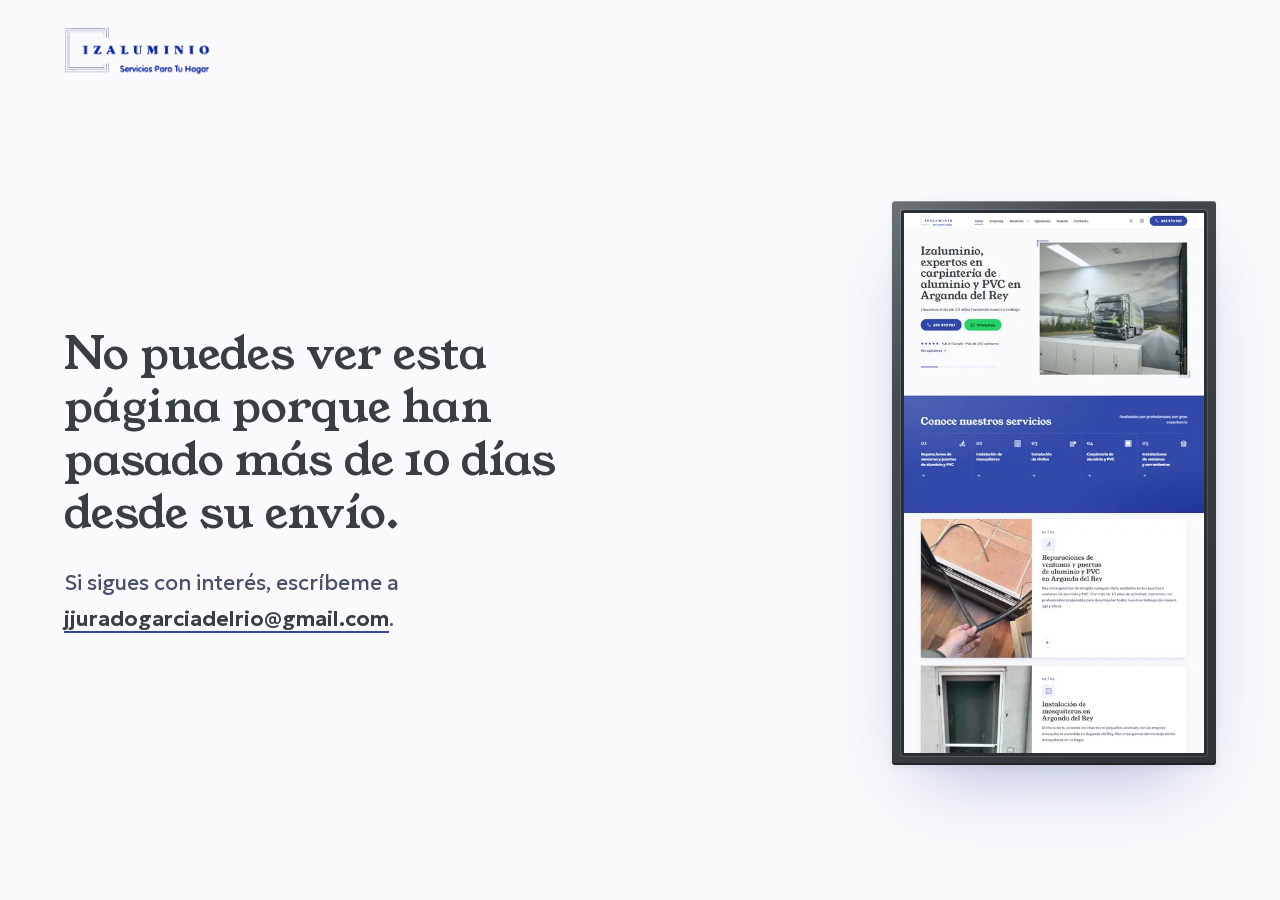
<file: caducada.html>
<!doctype html>
<html lang="es">
<head>
<meta charset="utf-8">
<meta name="viewport" content="width=device-width, initial-scale=1, viewport-fit=cover">
<title>Página no disponible | Izaluminio</title>
<meta name="robots" content="noindex, nofollow">
<meta name="theme-color" content="#FAFAFC">
<link rel="icon" href="data:image/svg+xml,<svg xmlns='http://www.w3.org/2000/svg' viewBox='0 0 32 32'>
<link rel="preload" href="assets/fonts/young-serif.woff2" as="font" type="font/woff2" crossorigin>
<style>
  /* Aviso de propuesta caducada: el texto y la home entera en miniatura, que pasa despacio de arriba abajo en su marco */
  @font-face { font-family: 'Young Serif'; src: url('assets/fonts/young-serif.woff2') format('woff2'); font-weight: 400; font-display: swap; }
  @font-face { font-family: 'Geologica'; src: url('assets/fonts/geologica.woff2') format('woff2'); font-weight: 100 900; font-display: swap; }
  :root {
    --fondo: #FAFAFC; --tinta: #383E42; --texto: #4A5068; --acento: #3147A8; --acento-hondo: #102586; --enlace-linea: #3147A8;
    --display: 'Young Serif', Georgia, 'Times New Roman', serif; --cuerpo: 'Geologica', system-ui, -apple-system, 'Segoe UI', Arial, sans-serif;
    --h1-peso: 400; --h1-talla: clamp(1.75rem, 1rem + 2.3vw, 3.1rem); --h1-alto: 1.16; --h1-ancho: 19ch;
    --canal: clamp(16px, 5vw, 72px);
    --alto: min(60svh, 540px);
    --sale: cubic-bezier(.16, 1, .3, 1);
    --muelle: linear(0, 0.049, 0.174, 0.34, 0.521, 0.696, 0.849, 0.974, 1.065, 1.124, 1.155, 1.163, 1.153, 1.132, 1.104, 1.075, 1.046, 1.022, 1.002, 0.988, 0.979, 0.974, 0.973, 0.975, 0.979, 0.984, 0.988, 0.993, 0.997, 1, 1.002, 1.004, 1.004, 1.004, 1.004, 1.003, 1);
  }
  @supports not (transition-timing-function: linear(0, 1)) { :root { --muelle: cubic-bezier(.34, 1.56, .64, 1); } }
  *, *::before, *::after { box-sizing: border-box; margin: 0; padding: 0; }
  html { -webkit-text-size-adjust: 100%; text-size-adjust: 100%; }
  body {
    min-height: 100svh; display: grid; grid-template-rows: auto 1fr;
    background: var(--fondo); color: var(--tinta);
    font-family: var(--cuerpo); font-size: clamp(1rem, .95rem + .22vw, 1.1875rem); line-height: 1.7;
    -webkit-font-smoothing: antialiased; overflow-x: clip;
  }
  img { display: block; max-width: 100%; height: auto; }

  .cab { padding: clamp(16px, 3svh, 28px) var(--canal) 0; }
  .cab img { height: clamp(40px, 1.4vw + 30px, 56px); width: auto; }

  .aviso {
    width: 100%; max-width: calc(1240px + 2 * var(--canal)); margin-inline: auto;
    padding: clamp(32px, 6svh, 72px) var(--canal) clamp(40px, 7svh, 80px);
    display: grid; grid-template-columns: minmax(0, 1fr); gap: clamp(44px, 7svh, 72px); align-items: center;
  }
  .aviso__texto { display: grid; gap: clamp(18px, 3svh, 28px); justify-items: start; min-width: 0; }
  h1 {
    font-family: var(--display); font-weight: var(--h1-peso); font-size: var(--h1-talla); line-height: var(--h1-alto);
    max-width: var(--h1-ancho); letter-spacing: 0; text-wrap: balance; font-synthesis: none;
  }
  .aviso__mas { max-width: 40ch; font-size: clamp(1.0625rem, .95rem + .45vw, 1.375rem); color: var(--texto); text-wrap: pretty; }
  .aviso__mas a {
    display: inline-block; color: var(--tinta); font-weight: 600; overflow-wrap: anywhere;
    text-decoration: underline; text-decoration-color: var(--enlace-linea); text-decoration-thickness: 2px; text-underline-offset: 5px;
    transition: transform .4s var(--muelle);
  }
  .aviso__mas a:hover { color: var(--acento-hondo); transform: translateY(-2px); }
  .aviso__mas a:focus-visible { outline: 2px solid var(--acento); outline-offset: 4px; border-radius: 2px; }
  .aviso__mas a:active { transform: translateY(1px); transition-duration: .12s; }

  /* La home entera, en su marco */
  .miniatura { justify-self: center; }
  .miniatura[hidden] { display: none; }
  .marco { display: block; transition: transform .7s var(--muelle); }
  .ventana { display: block; width: min(300px, calc(100vw - 2 * var(--canal) - 40px)); height: var(--alto); overflow: hidden; }
  .ventana img { width: 100%; }
  .ventana:focus-visible { outline: 3px solid var(--acento); outline-offset: 4px; }

  .marco { padding: 12px; border-radius: 3px; background: linear-gradient(135deg, #6B7378 0%, #454B50 22%, #383E42 55%, #2C3135 100%);
    box-shadow: inset 0 1px 0 rgba(255, 255, 255, .28), inset 0 -2px 0 rgba(0, 0, 0, .35), 0 2px 6px rgba(56, 62, 66, .08), 0 34px 76px -30px rgba(49, 71, 168, .4); }
  .ventana { border-radius: 1px; background: #fff; box-shadow: 0 0 0 3px #2A2F33, 0 0 0 4px rgba(255, 255, 255, .14); }

  @media (min-width: 900px) {
    .aviso { grid-template-columns: minmax(0, 7fr) minmax(0, 5fr); column-gap: clamp(48px, 6vw, 96px); }
    .miniatura { justify-self: end; }
  }

  /* Una sola entrada al cargar (el texto sube y el marco se asienta); luego la home pasa sola, despacio.
     Al pasar el cursor, el marco se levanta y la home se para donde iba. */
  @keyframes subir { from { opacity: 0; transform: translateY(14px); } }
  @keyframes asentar { from { opacity: 0; transform: translateY(32px) scale(.96); } }
  @keyframes recorrer { 0%, 6% { transform: none; } 94%, 100% { transform: translateY(calc(-100% + var(--alto))); } }
  @media (prefers-reduced-motion: no-preference) {
    h1 { animation: subir .8s var(--sale) .1s both; }
    .aviso__mas { animation: subir .8s var(--sale) .22s both; }
    .miniatura { animation: asentar 1s var(--muelle) .15s both; }
    .ventana img { animation: recorrer 46s ease-in-out 1.6s infinite alternate; }
    .marco:hover { transform: translateY(-6px) rotate(-.6deg); }
    .marco:hover img, .ventana:focus img { animation-play-state: paused; }
  }
  @media (prefers-reduced-motion: reduce) { .ventana { overflow-y: auto; } }
</style>
</head>
<body>
  <header class="cab">
    <img src="assets/img/logo-izaluminio.png" width="325" height="107" alt="Izaluminio, servicios para tu hogar">
  </header>

  <main class="aviso">
    <div class="aviso__texto">
      <h1>No puedes ver esta página porque han pasado más de 10&nbsp;días desde su envío.</h1>
      <p class="aviso__mas">Si sigues con interés, escríbeme a <a href="mailto:jjuradogarciadelrio@gmail.com?subject=Propuesta%20web%20Izaluminio">jjuradogarciadelrio@gmail.com</a>.</p>
    </div>

    <figure class="miniatura">
      <span class="marco">
        <span class="ventana" tabindex="0" aria-label="Miniatura de la home completa">
          <img src="assets/img/home-miniatura.webp" width="480" height="2591" alt="Miniatura de la home propuesta para Izaluminio, completa de arriba abajo" onerror="this.closest('figure').hidden = true">
        </span>
      </span>
    </figure>
  </main>
</body>
</html>
</file>
<file: assets/css/global.css>
/* =====================================================================
   IZALUMINIO — global.css · Dirección "Luz"
   Web clara y fotográfica. Su azul (#3147A8) en bloques enteros, blanco
   roto de fondo, antracita RAL 7016 (el color de sus correderas) para el
   texto. Una sola voz de movimiento: revelar la luz (paneles que se
   descorren, texto que sube una vez, fotos que respiran).
   ===================================================================== */

/* ---------- Fuentes autoalojadas (subconjunto latino) ---------- */
@font-face{
  font-family:'Young Serif';
  src:url('../fonts/young-serif.woff2') format('woff2');
  font-weight:400;
  font-display:swap;
}
@font-face{
  font-family:'Geologica';
  src:url('../fonts/geologica.woff2') format('woff2');
  font-weight:100 900;
  font-display:swap;
}

/* ---------- Tokens ---------- */
:root{
  /* Los suyos */
  --azul:#3147A8;
  --azul-hondo:#22367F;
  --azul-oscuro:#102586;
  --cielo:#EEF2FB;
  --cielo-2:#DCE4F7;
  --blanco:#FFFFFF;
  --fondo:#FAFAFC;

  /* Neutros del producto */
  --tinta:#383E42;          /* RAL 7016 antracita */
  --texto:#4A5068;
  --texto-suave:#6B7280;
  --linea:#CBD3EA;
  --borde-campo:#6F7CB5;    /* ≥ 3:1 sobre blanco */
  --error:#B3261E;

  /* Verde solo para WhatsApp */
  --verde:#25D366;
  --verde-tinta:#05301A;

  --sombra-1:0 1px 2px rgba(56,62,66,.05), 0 14px 34px -18px rgba(49,71,168,.26);
  --sombra-2:0 2px 6px rgba(56,62,66,.05), 0 34px 76px -30px rgba(49,71,168,.36);

  --display:'Young Serif',Georgia,'Times New Roman',serif;
  --cuerpo:'Geologica',system-ui,-apple-system,'Segoe UI',Arial,sans-serif;

  --ease:cubic-bezier(.16,1,.3,1);
  --ease-out:cubic-bezier(.4,0,.2,1);
  --t-press:100ms;
  --t-corto:200ms;
  --t-medio:500ms;
  --t-largo:900ms;
  --t-hero:1100ms;

  --env:1280px;
  --margen:clamp(16px,4vw,64px);
  --sec:clamp(64px,8vw,128px);
  --cab-alto:76px;
  --r-foto:4px;
  --r-tarjeta:8px;
  --r-campo:10px;
  --r-pill:999px;
}
@media (max-width:899px){ :root{--cab-alto:64px} }

/* ---------- Base ---------- */
*,*::before,*::after{box-sizing:border-box}
html{
  -webkit-text-size-adjust:100%;
  scroll-behavior:smooth;
  scroll-padding-top:calc(var(--cab-alto) + 16px);
}
body{
  margin:0;
  font-family:var(--cuerpo);
  font-size:1.0625rem;
  line-height:1.7;
  color:var(--texto);
  background:var(--fondo);
  -webkit-font-smoothing:antialiased;
  text-rendering:optimizeLegibility;
  font-variant-numeric:tabular-nums;
}
@media (max-width:899px){ body{padding-bottom:calc(64px + env(safe-area-inset-bottom))} }

img{max-width:100%;height:auto;display:block}
svg{display:inline-block;vertical-align:middle}
[hidden]{display:none!important}
a{color:var(--azul);text-decoration:underline;text-decoration-thickness:2px;text-underline-offset:3px;text-decoration-color:var(--cielo-2)}
a:hover{text-decoration-color:currentColor}
:focus-visible{outline:3px solid var(--azul);outline-offset:3px;border-radius:4px}
p{margin:0}
ul,ol{margin:0;padding:0;list-style:none}
figure{margin:0}
button{font:inherit;color:inherit;background:none;border:0;padding:0;cursor:pointer}
strong{font-weight:700}

h1,h2,h3{
  font-family:var(--display);
  font-weight:400;
  line-height:1.08;
  letter-spacing:0;
  margin:0;
  color:var(--tinta);
  text-wrap:balance;
}
h1{font-size:clamp(2.35rem,4vw,3.6rem);line-height:1.04}
h2{font-size:clamp(2rem,3.4vw,3.25rem)}
h3{font-size:clamp(1.35rem,1.8vw,1.75rem)}

/* ---------- Utilidades ---------- */
.env{width:min(var(--env),100% - 2*var(--margen));margin-inline:auto}
.visualmente-oculto{
  position:absolute!important;width:1px;height:1px;padding:0;margin:-1px;
  overflow:hidden;clip:rect(0,0,0,0);white-space:nowrap;border:0;
}
.salta{
  position:absolute;left:16px;top:-100px;z-index:200;
  padding:10px 16px;background:var(--azul);color:#fff;border-radius:var(--r-pill);
  font-weight:600;text-decoration:none;
}
.salta:focus{top:12px}

/* Los corchetes del logo: dos esquinas en L de doble línea. Brazo horizontal
   el doble que el vertical, como en su marca. En la ventana del hero, en las
   fotos de servicio y en la ficha del formulario. Nunca se mueven. */
.corchete{position:absolute;width:56px;height:30px;pointer-events:none;color:var(--azul);z-index:4}
.corchete::before,.corchete::after{content:'';position:absolute;inset:0;border:0 solid currentColor}
.corchete--tl{top:-12px;left:-12px}
.corchete--tl::before{border-top-width:2.5px;border-left-width:2.5px}
.corchete--tl::after{inset:6px 0 0 6px;border-top-width:1.25px;border-left-width:1.25px}
.corchete--br{bottom:-12px;right:-12px}
.corchete--br::before{border-bottom-width:2.5px;border-right-width:2.5px}
.corchete--br::after{inset:0 6px 6px 0;border-bottom-width:1.25px;border-right-width:1.25px}

/* Entrada única para bloques (opacidad + 16px), en cascada con --n */
.js .revela{
  opacity:0;transform:translateY(16px);
  transition:opacity var(--t-medio) var(--ease),transform var(--t-medio) var(--ease);
  transition-delay:calc(var(--n,0) * 60ms);
}
.js .revela.visible{opacity:1;transform:none}

/* Máscara de titular: el bloque sube una sola vez al entrar en pantalla */
.js .mascara{overflow:hidden}
.js .mascara > .mascara__linea{
  display:block;transform:translateY(105%);
  transition:transform 600ms var(--ease);
}
.js .mascara.visible > .mascara__linea{transform:none}

/* Fotos que se descorren: un panel del color del fondo se retira en horizontal */
.descorre{position:relative;overflow:hidden}
.js .descorre::after{
  content:'';position:absolute;inset:-1px;z-index:3;
  background:var(--descorre-color,var(--fondo));
  transition:transform var(--t-largo) var(--ease);
}
.js .descorre.visible::after{transform:translateX(102%)}

/* ---------- Botones (píldora; una sola señal de hover) ---------- */
.btn{
  position:relative;isolation:isolate;overflow:hidden;
  display:inline-flex;align-items:center;justify-content:center;gap:10px;
  min-height:48px;padding:12px 24px;border-radius:var(--r-pill);
  font-family:var(--cuerpo);font-weight:600;font-size:1rem;line-height:1.2;
  text-decoration:none;white-space:nowrap;
  border:2px solid transparent;
  transition:transform var(--t-press) var(--ease-out);
}
.btn::after{
  content:'';position:absolute;inset:-2px;z-index:-1;border-radius:inherit;
  background:var(--btn-hover,rgba(0,0,0,.08));
  opacity:0;transition:opacity var(--t-corto) var(--ease);
}
.btn:hover::after,.btn:focus-visible::after{opacity:1}
.btn:active{transform:scale(.97)}
.btn svg{flex:none}
.btn > svg:last-child:not(:first-child){transition:transform var(--t-corto) var(--ease)}
.btn:hover > svg:last-child:not(:first-child){transform:translateX(4px)}

.btn--primario{background:var(--azul);color:#fff;--btn-hover:var(--azul-hondo)}
.btn--whatsapp{background:var(--verde);color:var(--verde-tinta);--btn-hover:rgba(5,48,26,.12)}
.btn--linea{background:var(--blanco);color:var(--azul);border-color:var(--azul);--btn-hover:var(--cielo)}
.btn--grande{min-height:56px;padding:14px 28px;font-size:1.0625rem}
.btn--bloque{width:100%;justify-content:space-between;white-space:normal;text-align:left}
@media (max-width:599px){ .btn{white-space:normal} }

/* ---------- Cabecera ---------- */
.cab{
  position:sticky;top:0;z-index:100;
  background:var(--blanco);height:var(--cab-alto);
  border-bottom:1px solid var(--linea);
}
.cab::after{ /* sombra pintada de antemano; solo cambia su opacidad */
  content:'';position:absolute;left:0;right:0;top:100%;height:28px;pointer-events:none;
  background:linear-gradient(to bottom,rgba(49,71,168,.10),transparent);
  opacity:0;transition:opacity var(--t-corto) var(--ease);
}
.cab[data-scroll="si"]::after{opacity:1}
.cab__fila{display:flex;align-items:center;gap:20px;height:100%}
.logo{display:block;flex:none;color:var(--azul)}
.logo img{height:44px;width:auto}
@media (min-width:1200px){ .logo img{height:50px} }

.cab__nav{display:none;margin-inline:auto}
.cab__lista{display:flex;align-items:center;gap:2px}
.cab__link{
  position:relative;display:inline-block;padding:12px 14px;
  color:var(--tinta);font-weight:600;font-size:.95rem;text-decoration:none;border-radius:8px;
}
.cab__link::after{
  content:'';position:absolute;left:14px;right:14px;bottom:7px;height:2px;
  background:var(--azul);border-radius:2px;
  transform:scaleX(0);transform-origin:left;transition:transform var(--t-corto) var(--ease);
}
.cab__link:hover::after,.cab__link:focus-visible::after,.cab__link--activo::after{transform:scaleX(1)}
.cab__link--activo{color:var(--azul)}
.cab__link:active{transform:translateY(1px)}

.cab__item--sub{position:relative;display:flex;align-items:center}
.cab__sub-toggle{
  display:inline-grid;place-items:center;width:32px;height:32px;margin-left:-10px;border-radius:50%;color:var(--tinta);
  transition:transform var(--t-corto) var(--ease);
}
.cab__sub-toggle:hover,.cab__sub-toggle:focus-visible{color:var(--azul)}
.cab__sub-toggle:active{transform:scale(.9)}
.cab__sub-toggle[aria-expanded="true"]{transform:rotate(180deg)}
.cab__sub{
  position:absolute;top:100%;left:0;min-width:360px;padding:10px;margin-top:6px;
  background:var(--blanco);border:1px solid var(--linea);border-radius:var(--r-tarjeta);box-shadow:var(--sombra-2);
  opacity:0;visibility:hidden;transform:translateY(-6px);
  transition:opacity var(--t-corto) var(--ease),transform var(--t-corto) var(--ease),visibility 0s linear var(--t-corto);
}
.cab__item--sub:hover .cab__sub,.cab__item--sub:focus-within .cab__sub,.cab__item--sub.is-abierto .cab__sub{
  opacity:1;visibility:visible;transform:none;transition-delay:0s;
}
.cab__sub a{
  display:block;padding:11px 14px;border-radius:6px;color:var(--tinta);text-decoration:none;font-size:.95rem;font-weight:500;
  transition:transform var(--t-corto) var(--ease);
}
.cab__sub a:hover,.cab__sub a:focus-visible{color:var(--azul);background:var(--cielo)}
.cab__sub a:active{transform:translateX(2px)}

.cab__acciones{display:flex;align-items:center;gap:4px;margin-left:auto}
.cab__icono{
  display:inline-grid;place-items:center;width:48px;height:48px;border-radius:50%;color:var(--tinta);
  transition:transform var(--t-press) var(--ease-out);
}
.cab__icono:hover,.cab__icono:focus-visible{color:var(--azul);background:var(--cielo)}
.cab__icono:active{transform:scale(.94)}
.cab__tel{display:none;margin-left:10px}

.cab__menu{
  display:inline-flex;align-items:center;gap:10px;height:48px;padding:0 16px 0 12px;
  border:1.5px solid var(--linea);border-radius:var(--r-pill);color:var(--tinta);font-weight:600;
  transition:transform var(--t-press) var(--ease-out);
}
.cab__menu:hover,.cab__menu:focus-visible{color:var(--azul);border-color:var(--azul)}
.cab__menu:active{transform:scale(.97)}
.cab__menu-icono,.cab__menu-icono::before,.cab__menu-icono::after{
  display:block;width:20px;height:2.5px;background:currentColor;border-radius:2px;
  transition:transform var(--t-corto) var(--ease),opacity var(--t-corto) var(--ease);
}
.cab__menu-icono{position:relative}
.cab__menu-icono::before,.cab__menu-icono::after{content:'';position:absolute;left:0}
.cab__menu-icono::before{top:-6px}
.cab__menu-icono::after{top:6px}
.cab__menu[aria-expanded="true"] .cab__menu-icono{transform:rotate(45deg)}
.cab__menu[aria-expanded="true"] .cab__menu-icono::before{transform:translateY(6px) rotate(-90deg)}
.cab__menu[aria-expanded="true"] .cab__menu-icono::after{opacity:0;transform:translateY(-6px)}

@media (min-width:1024px){
  .cab__nav{display:block}
  .cab__menu{display:none}
}
@media (min-width:1200px){ .cab__tel{display:inline-flex} }
@media (max-width:1023px){
  .cab__nav{
    display:block;position:fixed;top:var(--cab-alto);right:0;bottom:0;width:min(440px,100%);
    background:var(--blanco);border-left:1px solid var(--linea);box-shadow:var(--sombra-2);
    padding:20px var(--margen) 120px;overflow-y:auto;
    transform:translateX(100%);visibility:hidden;
    transition:transform var(--t-medio) var(--ease),visibility 0s linear var(--t-medio);
  }
  .cab[data-menu="abierto"] .cab__nav{transform:none;visibility:visible;transition-delay:0s}
  .cab__lista{flex-direction:column;align-items:stretch;gap:2px}
  .cab__link{display:block;padding:14px 12px;font-size:1.2rem;font-family:var(--display);font-weight:400}
  .cab__link::after{left:12px;right:auto;width:36px;bottom:8px}
  .cab__item--sub{flex-wrap:wrap}
  .cab__item--sub .cab__link{flex:1}
  .cab__sub-toggle{width:48px;height:48px;margin:0}
  .cab__sub{
    position:static;min-width:0;width:100%;margin:0 0 8px;padding:0 0 0 12px;
    border:0;box-shadow:none;border-left:2px solid var(--cielo-2);border-radius:0;
    opacity:1;visibility:visible;transform:none;
  }
  .cab__sub a{padding:10px 12px;font-size:1rem}
  .cab__acciones .cab__icono:first-child{display:none}
}

/* ---------- Pie ---------- */
.pie{background:var(--azul-hondo);color:#fff;padding-top:clamp(40px,5vw,60px)}
.pie a{color:#fff;text-decoration-color:rgba(255,255,255,.4)}
.pie a:hover,.pie a:focus-visible{text-decoration-color:#fff}
.pie__marca{margin-bottom:clamp(24px,3vw,36px)}
.pie__marca img{height:40px;width:auto}
.pie__rejilla{display:grid;gap:28px}
@media (min-width:700px){ .pie__rejilla{grid-template-columns:repeat(2,minmax(0,1fr))} }
@media (min-width:1000px){ .pie__rejilla{grid-template-columns:1.2fr 1fr 1fr 1.1fr;gap:36px} }
.pie__col{min-width:0}
.pie__col p{font-size:.9rem;line-height:1.55;color:rgba(255,255,255,.86)}
.pie__col p + p{margin-top:.5em}
.pie__col strong{color:#fff}
.pie__titulo{
  font-family:var(--cuerpo);font-weight:700;font-size:.75rem;line-height:1.2;
  letter-spacing:.1em;text-transform:uppercase;color:#fff;
  padding:8px 0;margin:0 0 12px;
  border-top:1px solid rgba(255,255,255,.35);border-bottom:1px solid rgba(255,255,255,.35);
}
.pie__info{margin-top:22px}
.pie__menu li{font-size:.9rem}
.pie__menu > li{margin-bottom:4px}
.pie__menu a{display:inline-block;text-decoration:none;transition:transform var(--t-corto) var(--ease)}
.pie__menu a:hover,.pie__menu a:focus-visible{transform:translateX(4px);text-decoration:underline}
.pie__menu a:active{transform:translateX(4px) scale(.99)}
.pie__menu ul{margin:6px 0 8px 10px;border-left:1px solid rgba(255,255,255,.3);padding-left:10px}
.pie__menu ul li{margin-bottom:3px;font-size:.85rem}
.pie__etiqueta{font-weight:700;color:#fff!important;margin-top:12px}
.pie__etiqueta:first-of-type{margin-top:0}
.pie__dato{
  display:inline-flex;align-items:center;gap:8px;font-size:1rem;font-weight:600;text-decoration:none;
  transition:transform var(--t-corto) var(--ease);
}
.pie__dato:hover,.pie__dato:focus-visible{transform:translateX(3px);text-decoration:underline}
.pie__dato:active{transform:scale(.98)}
.pie__horario{display:flex;gap:8px;align-items:flex-start}
.pie__horario svg{flex:none;margin-top:5px}

/* Mapa: su iframe de Google, cargado al pulsar (fachada) */
.pie__mapa{
  position:relative;aspect-ratio:16/10;max-width:300px;margin:10px 0 4px;border-radius:var(--r-tarjeta);overflow:hidden;
  background:var(--blanco);color:var(--tinta);box-shadow:var(--sombra-1);
}
.pie__mapa iframe{position:absolute;inset:0;width:100%;height:100%;border:0}
.pie__mapa-fachada{
  position:absolute;inset:0;display:flex;flex-direction:column;align-items:center;justify-content:center;gap:10px;
  padding:16px;text-align:center;
  background:
    linear-gradient(rgba(255,255,255,.74),rgba(255,255,255,.74)),
    repeating-linear-gradient(0deg,transparent 0 22px,var(--cielo-2) 22px 23px),
    repeating-linear-gradient(90deg,transparent 0 22px,var(--cielo-2) 22px 23px);
}
.pie__mapa-fachada svg{color:var(--azul)}
.pie__mapa-fachada p{font-size:.85rem!important;font-weight:600;color:var(--tinta)!important;line-height:1.35}
.pie__mapa-fachada p span{font-weight:400;color:var(--texto)}
.pie__mapa-fachada .btn{min-height:40px;padding:6px 16px;font-size:.9rem}
.pie__mapa-enlace{display:inline-block;font-size:.875rem;color:var(--azul)!important;text-decoration-color:var(--cielo-2)!important;transition:transform var(--t-corto) var(--ease)}
.pie__mapa-enlace:hover,.pie__mapa-enlace:focus-visible{text-decoration-color:var(--azul)!important}
.pie__mapa-enlace:active{transform:translateY(1px)}

.pie__legal{margin-top:clamp(32px,4vw,48px);background:var(--azul-oscuro);padding-block:12px;font-size:.82rem}
.pie__legal-fila{display:flex;flex-wrap:wrap;align-items:center;gap:12px 28px}
.pie__legal p{color:rgba(255,255,255,.8)}
.pie__legal ul{display:flex;flex-wrap:wrap;gap:6px 22px}
.pie__legal a{display:inline-block;text-decoration:none;color:rgba(255,255,255,.9);transition:transform var(--t-corto) var(--ease)}
.pie__legal a:hover,.pie__legal a:focus-visible{text-decoration:underline;color:#fff}
.pie__legal a:active{transform:translateY(1px)}
.pie__arriba{
  margin-left:auto;display:inline-grid;place-items:center;width:44px;height:44px;border-radius:50%;
  background:rgba(255,255,255,.12);
  transition:transform var(--t-corto) var(--ease);
}
.pie__arriba:hover,.pie__arriba:focus-visible{transform:translateY(-3px)}
.pie__arriba:active{transform:translateY(0) scale(.94)}

/* ---------- WhatsApp flotante (escritorio) y barra fija (móvil) ---------- */
.flotante{
  position:fixed;left:24px;bottom:24px;z-index:90;
  display:none;place-items:center;width:62px;height:62px;border-radius:50%;
  background:var(--verde);color:var(--verde-tinta);
  box-shadow:0 12px 30px -10px rgba(5,48,26,.45);
  opacity:0;visibility:hidden;
  transition:transform var(--t-press) var(--ease-out),opacity var(--t-medio) var(--ease),visibility 0s linear var(--t-medio);
}
.flotante.is-visible,html:not(.js) .flotante{opacity:1;visibility:visible;transition-delay:0s}
.flotante:hover,.flotante:focus-visible{transform:translateY(-3px)}
.flotante:active{transform:scale(.94)}
@media (min-width:900px){ .flotante{display:grid} }

.barra{
  position:fixed;left:0;right:0;bottom:0;z-index:95;
  display:grid;grid-template-columns:1fr 1fr;
  height:calc(64px + env(safe-area-inset-bottom));padding-bottom:env(safe-area-inset-bottom);
  box-shadow:0 -8px 30px -12px rgba(56,62,66,.35);
  transform:translateY(100%);transition:transform 300ms var(--ease);
}
.barra.is-visible,html:not(.js) .barra{transform:none}
.barra a{
  position:relative;isolation:isolate;
  display:flex;align-items:center;justify-content:center;gap:10px;
  font-weight:600;font-size:1.0625rem;text-decoration:none;
  transition:transform var(--t-press) var(--ease-out);
}
.barra a::after{content:'';position:absolute;inset:0;z-index:-1;background:rgba(0,0,0,.12);opacity:0;transition:opacity var(--t-corto) var(--ease)}
.barra a:hover::after,.barra a:focus-visible::after{opacity:1}
.barra a:focus-visible{outline-offset:-4px}
.barra a:active{transform:scale(.97)}
.barra__tel{background:var(--azul);color:#fff}
.barra__wa{background:var(--verde);color:var(--verde-tinta)}
@media (min-width:900px){ .barra{display:none} }

/* ---------- Movimiento reducido: nada oculto, nada que se mueva solo ---------- */
@media (prefers-reduced-motion:reduce){
  html{scroll-behavior:auto}
  *,*::before,*::after{transition-duration:1ms!important;animation-duration:1ms!important;animation-iteration-count:1!important}
  .js .revela,.js .mascara > .mascara__linea{opacity:1;transform:none}
  .js .descorre::after{display:none}
  .barra{transform:none}
}
</file>
<file: assets/css/home.css>
/* =====================================================================
   IZALUMINIO — home.css · Dirección "Luz"
   Sus bloques en su orden: slider · banda azul · servicios + WhatsApp ·
   banda · valores · banda · presupuesto · pie.
   Jerarquía de movimiento: grande en el hero (cortina + titular), medio
   en fotos (se descorren) y valores (cascada + onda), nulo en el resto.
   ===================================================================== */

/* ---------- HERO ---------- */
.hero{position:relative;background:var(--fondo);padding-top:clamp(40px,4.6vw,66px)}
.hero__env{display:grid;gap:28px}
@media (min-width:900px){
  .hero__env{grid-template-columns:minmax(0,5fr) minmax(0,7fr);gap:clamp(36px,4.5vw,72px);align-items:stretch}
}
.hero__texto{display:flex;flex-direction:column;justify-content:center;min-width:0;padding-block:8px}
@media (min-width:900px){ .hero__texto{order:0} .hero__escenario{order:1} }
@media (max-width:899px){ .hero__texto{order:1} .hero__escenario{order:0} }

.hero__captions{display:grid}
.hero__caption{
  grid-area:1/1;opacity:0;visibility:hidden;
  transition:opacity 400ms var(--ease),visibility 0s linear 400ms;
}
.hero__caption.is-activa{opacity:1;visibility:visible;transition-delay:0s}
.hero__titulo{max-width:20ch;color:var(--tinta);font-size:clamp(2.2rem,3.6vw,3.3rem)}
.hero__frase{
  margin-top:clamp(16px,2vw,24px);
  font-size:clamp(1.1rem,1.35vw,1.3rem);line-height:1.5;color:var(--texto);max-width:40ch;
}
.hero__acciones{display:flex;flex-wrap:wrap;gap:12px;margin-top:clamp(22px,2.6vw,32px)}
.hero__acciones .btn{flex:1 1 auto}
@media (min-width:600px){ .hero__acciones .btn{flex:0 0 auto} }

/* Titular: las palabras suben una sola vez, al cargar */
.js .palabras .pal{display:inline-block;overflow:hidden;vertical-align:bottom;padding-bottom:.1em;margin-bottom:-.1em}
.js .palabras .pal > span{
  display:inline-block;transform:translateY(112%);
  transition:transform var(--t-medio) var(--ease);
  transition-delay:calc(var(--k,0) * 40ms);
}
.js .cargada .palabras .pal > span{transform:none}

/* Orquestación de carga: frase → botones → reseña → controles */
.js .hero__frase,.js .hero__acciones,.js .hero__resena,.js .hero__nav{
  opacity:0;transform:translateY(16px);
  transition:opacity var(--t-medio) var(--ease),transform var(--t-medio) var(--ease);
}
.js .hero__frase{transition-delay:250ms}
.js .hero__acciones{transition-delay:350ms}
.js .hero__resena{transition-delay:800ms}
.js .hero__nav{transition-delay:900ms}
.js .cargada .hero__frase,.js .cargada .hero__acciones,.js .cargada .hero__resena,.js .cargada .hero__nav{opacity:1;transform:none}
/* Tras la carga, la frase y los botones de cada diapositiva cambian solo con la caption */
.js .cargada.lista .hero__frase,.js .cargada.lista .hero__acciones{transition:none}

/* Reseña de Google: una línea tipográfica, todo el bloque es enlace */
.hero__resena{
  display:flex;flex-wrap:wrap;align-items:center;gap:8px 14px;
  margin-top:clamp(18px,2.2vw,26px);
  color:var(--texto);text-decoration:none;font-size:.95rem;
}
.hero__resena b{color:var(--tinta);font-weight:700}
.hero__estrellas{display:inline-flex;gap:2px;color:var(--azul)}
.hero__ver{
  display:inline-flex;align-items:center;gap:6px;color:var(--azul);font-weight:600;
  border-bottom:2px solid var(--cielo-2);
}
.hero__ver svg{transition:transform var(--t-corto) var(--ease)}
.hero__resena:hover .hero__ver,.hero__resena:focus-visible .hero__ver{border-color:var(--azul)}
.hero__resena:hover .hero__ver svg{transform:translateX(4px)}
.hero__resena:active{transform:translateY(1px)}

/* Controles: flechas de 48, progreso segmentado, contador, pausa */
.hero__nav{display:flex;align-items:center;gap:12px;margin-top:clamp(24px,3vw,40px);max-width:360px}
.hero__flecha,.hero__pausa{
  flex:none;display:grid;place-items:center;width:48px;height:48px;border-radius:50%;
  color:var(--tinta);border:1.5px solid var(--linea);background:var(--blanco);
  transition:transform var(--t-press) var(--ease-out);
}
.hero__flecha:hover,.hero__flecha:focus-visible,.hero__pausa:hover,.hero__pausa:focus-visible{color:var(--azul);border-color:var(--azul)}
.hero__flecha:active,.hero__pausa:active{transform:scale(.94)}
.hero__progreso{flex:1 1 auto;display:grid;grid-template-columns:repeat(4,1fr);gap:8px;height:48px;align-items:center}
.hero__tramo{position:relative;height:48px;border-radius:6px}
.hero__tramo::before{
  content:'';position:absolute;left:0;right:0;top:50%;height:4px;margin-top:-2px;border-radius:2px;
  background:var(--cielo-2);
}
.hero__tramo:hover::before,.hero__tramo:focus-visible::before{background:#B9C5EA}
.hero__relleno{
  position:absolute;left:0;right:0;top:50%;height:4px;margin-top:-2px;border-radius:2px;
  background:var(--azul);transform:scaleX(0);transform-origin:left;
}
.hero__tramo.is-pasado .hero__relleno{transform:scaleX(1)}
.hero__tramo[aria-current] .hero__relleno{transform:scaleX(1);transition:transform var(--dur-auto,0ms) linear}
.hero__tramo:active{transform:scaleY(.92)}
.hero__contador{
  flex:none;display:flex;align-items:baseline;gap:5px;min-width:3.6ch;
  font-family:var(--display);font-size:1.25rem;color:var(--tinta);
}
.hero__contador span{font-family:var(--cuerpo);font-size:.9rem;color:var(--texto-suave)}
.hero__pausa .hero__ico-play{display:none}
.hero__pausa[aria-pressed="true"] .hero__ico-pausa{display:none}
.hero__pausa[aria-pressed="true"] .hero__ico-play{display:block}
@media (max-width:599px){ .hero__contador{display:none} .hero__nav{gap:10px} }

/* El escenario: sus fotos reales, con los corchetes del logo en dos esquinas */
.hero__escenario{
  position:relative;overflow:visible;
  aspect-ratio:4/3;max-height:42svh;
}
@media (min-width:900px){
  .hero__escenario{
    aspect-ratio:auto;max-height:none;
    height:min(640px,calc(100svh - var(--cab-alto) - 190px));
    min-height:440px;
  }
}
.hero__lienzo{position:absolute;inset:0;overflow:hidden;border-radius:var(--r-foto);background:var(--cielo);box-shadow:var(--sombra-2)}
.hero__foto{position:absolute;inset:0;margin:0;opacity:0;transition:opacity 200ms linear}
.hero__foto.is-activa{opacity:1}
.hero__foto img{
  width:100%;height:100%;object-fit:cover;object-position:var(--pos,50% 50%);
  transform:scale(1.06);
}
.hero__foto.is-activa img{transform:none;transition:transform var(--t-hero) var(--ease)}
/* La cortina: un panel del color del fondo que se descorre y deja pasar la luz */
.hero__cortina{
  position:absolute;inset:-1px;z-index:3;background:var(--fondo);
  transform:translateX(102%);
  transition:transform var(--t-largo) var(--ease);
}
.js .hero__escenario:not(.cargado) .hero__cortina{transform:none;transition:none}
.hero__escenario.is-inicio .hero__cortina{transition-duration:var(--t-hero);transition-delay:150ms}
.hero__cortina.is-cubre{transform:none!important;transition:none!important}
.hero__cortina.is-izq{transform:translateX(-102%)}
.hero__cortina.is-salto{transition:none!important}
html:not(.js) .hero__cortina{display:none}

/* ---------- BANDA AZUL: "Conoce nuestros servicios" como índice ----------
   Un índice de catálogo, no una rejilla de cajas: cinco entradas separadas
   por filetes, con su posición en la pila (01–05), el icono en línea y el
   nombre. Al pasar el cursor, un panel de luz sube desde abajo (el mismo
   gesto de descorrer de toda la web). La primera tarjeta de servicio sale
   solapada de la banda. Luz que entra por la esquina superior izquierda. */
.servicios{--solape:72px}
@media (max-width:899px){ .servicios{--solape:44px} }
.banda{
  position:relative;isolation:isolate;color:#fff;
  margin-top:clamp(56px,7vw,104px);
  padding-block:clamp(48px,6vw,88px) calc(clamp(40px,5vw,72px) + var(--solape));
  background:
    radial-gradient(120% 110% at 0% 0%,rgba(255,255,255,.14),rgba(255,255,255,0) 58%),
    radial-gradient(80% 70% at 100% 100%,rgba(16,37,134,.55),rgba(16,37,134,0) 60%),
    var(--azul);
}
.banda::before{ /* grano fino para que el azul no sea un vector plano */
  content:'';position:absolute;inset:0;z-index:-1;pointer-events:none;opacity:.07;mix-blend-mode:overlay;
  background-image:url("data:image/svg+xml,%3Csvg xmlns='http://www.w3.org/2000/svg' width='160' height='160'%3E%3Cfilter id='n'%3E%3CfeTurbulence type='fractalNoise' baseFrequency='.9' numOctaves='2' stitchTiles='stitch'/%3E%3C/filter%3E%3Crect width='100%25' height='100%25' filter='url(%23n)'/%3E%3C/svg%3E");
}
.banda__cabecera{
  display:grid;gap:12px 48px;
  padding-bottom:clamp(22px,2.6vw,32px);border-bottom:1px solid rgba(255,255,255,.3);
}
@media (min-width:900px){ .banda__cabecera{grid-template-columns:minmax(0,7fr) minmax(0,5fr);align-items:end} }
.banda__titulo{color:#fff}
.banda__sub{font-size:clamp(1.05rem,1.25vw,1.2rem);line-height:1.5;color:rgba(255,255,255,.82);max-width:34ch}
@media (min-width:900px){ .banda__sub{text-align:right;justify-self:end;padding-bottom:10px} }

/* Las entradas: lista en móvil y tableta, cinco columnas en escritorio */
.banda__indice{display:grid}
.banda__entrada{
  position:relative;isolation:isolate;
  display:grid;grid-template-columns:auto 1fr auto;align-items:center;gap:16px 18px;
  padding:18px 0;border-bottom:1px solid rgba(255,255,255,.22);
  color:#fff;text-decoration:none;
}
.banda__entrada:focus-visible{outline-color:#fff;outline-offset:4px}
.banda__cima{display:contents}
.banda__num{font-family:var(--display);font-size:1.25rem;line-height:1;color:var(--cielo-2);min-width:2.2ch;transition:color var(--t-corto) var(--ease)}
.banda__icono{--duo:rgba(255,255,255,.4);display:grid;place-items:center;color:#fff}
.banda__nombre{font-weight:600;font-size:1.0625rem;line-height:1.35;text-wrap:balance}
.banda__flecha{flex:none;transition:transform var(--t-corto) var(--ease)}
.banda__entrada:hover .banda__flecha,.banda__entrada:focus-visible .banda__flecha{transform:translateX(4px)}
.banda__entrada:hover .banda__num,.banda__entrada:focus-visible .banda__num{color:#fff}
.banda__entrada:active{transform:translateY(1px)}
@media (max-width:1023px){
  .banda__entrada{grid-template-columns:auto auto 1fr auto}
  .banda__icono svg{width:28px;height:28px}
}
@media (min-width:1024px){
  .banda__indice{grid-template-columns:repeat(5,minmax(0,1fr));margin-inline:-24px}
  .banda__entrada{
    display:flex;flex-direction:column;align-items:flex-start;gap:22px;
    min-height:236px;padding:28px 24px 24px;border-bottom:0;
    border-left:1px solid rgba(255,255,255,.22);
  }
  .banda__entrada:first-child{border-left-color:transparent}
  .banda__cima{display:flex;width:100%;align-items:flex-start;justify-content:space-between}
  .banda__num{font-size:1.5rem;padding-top:4px}
  .banda__nombre{font-size:1.125rem;max-width:15ch}
  .banda__flecha{margin-top:auto}
  /* El panel de luz sube desde abajo al pasar el cursor */
  .banda__entrada::before{
    content:'';position:absolute;inset:0;z-index:-1;background:rgba(255,255,255,.1);
    transform:scaleY(0);transform-origin:bottom;
    transition:transform var(--t-medio) var(--ease);
  }
  .banda__entrada:hover::before,.banda__entrada:focus-visible::before{transform:scaleY(1)}
}

/* ---------- SERVICIOS: cinco tarjetas que se apilan al hacer scroll (escritorio) ---------- */
.servicios{background:var(--fondo)}
.pila{position:relative;display:grid;gap:24px;margin-top:calc(-1 * var(--solape));counter-reset:tarjeta}
.tarjeta{
  position:relative;display:grid;
  background:var(--blanco);border:1px solid var(--linea);border-radius:var(--r-tarjeta);
  overflow:clip;box-shadow:var(--sombra-1);
  transform-origin:top center;
}
@media (min-width:900px){ .tarjeta{grid-template-columns:minmax(0,5fr) minmax(0,7fr)} }
.tarjeta__foto{position:relative;overflow:hidden;aspect-ratio:4/3;background:var(--cielo)}
@media (min-width:900px){ .tarjeta__foto{aspect-ratio:auto;min-height:420px} }
.tarjeta__foto img{width:100%;height:100%;object-fit:cover;object-position:var(--pos,50% 50%)}
.tarjeta__foto .corchete{color:#fff;mix-blend-mode:normal}
.js .tarjeta__foto::after{
  content:'';position:absolute;inset:-1px;z-index:3;background:var(--blanco);
  transition:transform var(--t-largo) var(--ease);
}
.js .tarjeta__foto.visible::after{transform:translateX(102%)}
.tarjeta__cuerpo{
  position:relative;display:flex;flex-direction:column;align-items:flex-start;gap:14px;
  padding:clamp(26px,3.4vw,52px);
}
.tarjeta__cuerpo::before{ /* posición en la pila: es un orden real de lectura */
  counter-increment:tarjeta;content:"0" counter(tarjeta) " / 05";
  font-family:var(--display);font-size:1rem;color:var(--azul);letter-spacing:.04em;
}
.tarjeta__icono{
  --duo:#fff;
  display:grid;place-items:center;width:64px;height:64px;border-radius:14px;
  color:var(--azul);background:var(--cielo);
}
.tarjeta__titulo{font-size:clamp(1.5rem,2.1vw,2rem);line-height:1.12;max-width:20ch}
.tarjeta__titulo a{color:var(--tinta);text-decoration:none}
.tarjeta__titulo a:hover,.tarjeta__titulo a:focus-visible{color:var(--azul);text-decoration:underline;text-decoration-thickness:3px;text-decoration-color:var(--cielo-2)}
.tarjeta__titulo a:active{color:var(--azul-hondo)}
.tarjeta p{max-width:62ch;color:var(--texto)}
.tarjeta__mas{
  display:grid;place-items:center;width:48px;height:48px;border-radius:50%;
  border:1.5px solid var(--linea);color:var(--azul);margin-top:auto;
  transition:transform var(--t-corto) var(--ease);
}
.tarjeta__mas:hover,.tarjeta__mas:focus-visible{background:var(--azul);color:#fff;border-color:var(--azul);transform:translateX(4px)}
.tarjeta__mas:active{transform:translateX(4px) scale(.94)}

/* Apilado en escritorio desde 640 px de alto (760 dejaba fuera a muchos
   portátiles Windows con escala 125 % o barra de marcadores); en móvil, flujo normal */
@media (min-width:1024px) and (min-height:640px){
  .pila{gap:0}
  .tarjeta{
    position:sticky;top:calc(var(--cab-alto) + 24px + var(--n,0) * 12px);
    margin-bottom:24px;max-height:calc(100svh - var(--cab-alto) - 96px);
    will-change:transform;
  }
  .tarjeta:last-child{margin-bottom:0}
  .tarjeta.is-cubierta{pointer-events:none}
  .tarjeta__foto{min-height:0;max-height:calc(100svh - var(--cab-alto) - 98px)}
}
/* Pantallas bajas: el cuerpo de la tarjeta se compacta para caber entero */
@media (min-width:1024px) and (min-height:640px) and (max-height:799px){
  .tarjeta__cuerpo{padding:24px 36px;gap:10px}
  .tarjeta__icono{width:48px;height:48px}
  .tarjeta__icono svg{width:26px;height:26px}
  .tarjeta__titulo{font-size:1.5rem}
  .tarjeta p{font-size:1rem;line-height:1.55}
}

.escribenos{text-align:center;padding-block:clamp(64px,8vw,120px)}
.escribenos__titulo{font-size:clamp(1.75rem,2.8vw,2.75rem);letter-spacing:.01em;color:var(--tinta);margin-bottom:28px}
.btn--pulso{overflow:visible}
.btn--pulso::before{
  content:'';position:absolute;inset:-2px;border-radius:inherit;border:2px solid var(--verde);opacity:0;pointer-events:none;
}
.btn--pulso.is-pulsa::before{animation:pulso 1600ms ease-out 3}
@keyframes pulso{from{transform:scale(1);opacity:.7}to{transform:scale(1.35);opacity:0}}

/* ---------- BANDAS FINAS (sus separadores azules) ---------- */
.banda-fina{height:28px;margin:0;border:0;background:var(--azul)}

/* ---------- NUESTROS VALORES: cuatro hojas, la onda azul nace en el icono ---------- */
.valores{padding-block:var(--sec) clamp(40px,5vw,72px);background:var(--fondo)}
.valores__titulo{text-align:center;color:var(--azul)}
.valores__lista{display:grid;gap:16px;margin-top:clamp(40px,4.5vw,64px)}
@media (min-width:600px){ .valores__lista{grid-template-columns:repeat(2,minmax(0,1fr))} }
@media (min-width:1024px){ .valores__lista{grid-template-columns:repeat(4,minmax(0,1fr));gap:18px} }
.valor{min-width:0;display:grid}
.valor__cara{
  position:relative;isolation:isolate;overflow:hidden;
  display:flex;flex-direction:column;align-items:flex-start;gap:14px;
  width:100%;height:100%;min-height:248px;padding:28px;text-align:left;
  background:var(--blanco);border:1px solid var(--linea);border-radius:var(--r-tarjeta);box-shadow:var(--sombra-1);
  color:var(--texto);cursor:default;
}
.valor__onda{
  position:absolute;left:60px;top:60px;width:820px;height:820px;margin:-410px;border-radius:50%;
  background:var(--azul);z-index:0;
  transform:scale(.08);opacity:0;
  transition:transform var(--t-medio) var(--ease),opacity 150ms linear;
}
.valor__icono{
  --duo:#fff;position:relative;z-index:1;
  display:grid;place-items:center;width:64px;height:64px;border-radius:14px;
  color:var(--azul);background:var(--cielo);
}
.valor__titulo{position:relative;z-index:1;font-family:var(--display);font-size:clamp(1.35rem,1.6vw,1.6rem);line-height:1.15;color:var(--tinta);margin-top:6px;text-wrap:balance}
.valor__sub{position:relative;z-index:1;font-size:.95rem;line-height:1.5;color:var(--texto-suave);transition:opacity 150ms linear}
.valor__texto{position:relative;z-index:1;font-size:1.0625rem;line-height:1.55;color:#fff;opacity:0;transition:opacity 300ms var(--ease) 60ms;margin-top:auto}

/* Escritorio con puntero: la onda cubre la hoja y el texto del reverso aparece */
@media (min-width:1024px) and (hover:hover) and (pointer:fine){
  .valor__cara{cursor:pointer}
  .valor:hover .valor__onda,.valor__cara:focus-visible .valor__onda,.valor.is-abierta .valor__onda{transform:scale(1);opacity:1}
  .valor:hover .valor__titulo,.valor__cara:focus-visible .valor__titulo,.valor.is-abierta .valor__titulo{color:#fff}
  .valor:hover .valor__icono,.valor__cara:focus-visible .valor__icono,.valor.is-abierta .valor__icono{--duo:var(--azul);background:#fff}
  .valor:hover .valor__sub,.valor__cara:focus-visible .valor__sub,.valor.is-abierta .valor__sub{opacity:0}
  .valor:hover .valor__texto,.valor__cara:focus-visible .valor__texto,.valor.is-abierta .valor__texto{opacity:1}
  .valor__cara:focus-visible{outline-offset:-4px;outline-color:#fff}
}
/* Táctil o pantallas pequeñas: la descripción del cliente siempre visible */
@media (max-width:1023px),(hover:none),(pointer:coarse){
  .valor__onda{display:none}
  .valor__cara{min-height:0}
  .valor__texto{opacity:1;color:var(--texto);margin-top:2px;padding-top:12px;border-top:1px solid var(--linea)}
}

/* ---------- GALERÍA: sus trabajos reales en una pista horizontal ---------- */
.galeria{padding-block:clamp(40px,5vw,72px) clamp(40px,5vw,64px);background:var(--fondo);overflow:clip}
.galeria__cabecera{display:flex;flex-wrap:wrap;align-items:flex-end;justify-content:space-between;gap:16px 24px}
.galeria__titulo{color:var(--tinta)}
.galeria__acciones{display:flex;align-items:center;gap:10px}
.galeria__todo{display:inline-flex;align-items:center;gap:8px;margin-right:10px;font-weight:600;text-decoration:none;color:var(--azul);border-bottom:2px solid var(--cielo-2)}
.galeria__todo svg{transition:transform var(--t-corto) var(--ease)}
.galeria__todo:hover,.galeria__todo:focus-visible{border-color:var(--azul)}
.galeria__todo:hover svg{transform:translateX(4px)}
.galeria__todo:active{transform:translateY(1px)}
.galeria__flecha{
  display:grid;place-items:center;width:48px;height:48px;border-radius:50%;
  color:var(--tinta);border:1.5px solid var(--linea);background:var(--blanco);
  transition:transform var(--t-press) var(--ease-out);
}
.galeria__flecha:hover,.galeria__flecha:focus-visible{color:var(--azul);border-color:var(--azul)}
.galeria__flecha:active{transform:scale(.94)}
.galeria__pista{
  display:flex;gap:16px;margin-top:clamp(28px,3vw,40px);
  overflow-x:auto;scroll-snap-type:x mandatory;scroll-padding-inline:max(var(--margen),calc((100% - var(--env)) / 2));
  padding:6px max(var(--margen),calc((100% - var(--env)) / 2)) 28px;
  scrollbar-width:none;cursor:grab;
}
.galeria__pista::-webkit-scrollbar{display:none}
.galeria__pista.is-arrastrando{cursor:grabbing;scroll-snap-type:none}
.galeria__pista:focus-visible{outline-offset:-3px}
.galeria__item{
  position:relative;flex:none;scroll-snap-align:start;
  height:clamp(240px,30vw,380px);aspect-ratio:4/5;
  border-radius:var(--r-tarjeta);overflow:hidden;background:var(--cielo);box-shadow:var(--sombra-1);
}
.galeria__item--ancha{aspect-ratio:3/2}
.galeria__item img{width:100%;height:100%;object-fit:cover}
.galeria__item figcaption{
  position:absolute;left:0;right:0;bottom:0;padding:44px 16px 14px;
  color:#fff;font-size:.9rem;font-weight:500;line-height:1.35;
  background:linear-gradient(to top,rgba(20,26,58,.72),rgba(20,26,58,0));
}
.galeria .revela{transition-delay:calc(var(--n,0) * 70ms)}

/* ---------- PIDE TU PRESUPUESTO: copy a la izquierda, formulario a la derecha ---------- */
.presupuesto{padding-block:clamp(40px,5vw,72px) var(--sec);background:var(--fondo)}
.panel{
  display:grid;grid-template-columns:minmax(0,1fr);
  background:var(--azul);color:#fff;border-radius:var(--r-tarjeta);overflow:clip;box-shadow:var(--sombra-2);
}
@media (min-width:1024px){
  .panel{grid-template-columns:minmax(0,5fr) minmax(0,7fr);align-items:center}
}
.panel > *{min-width:0}
.panel__texto{padding:clamp(32px,4vw,64px) clamp(24px,4vw,64px) 0}
@media (min-width:1024px){ .panel__texto{padding-bottom:clamp(32px,4vw,64px)} }
.panel__texto h2{color:#fff;max-width:14ch}
.panel__texto p{margin-top:1em;color:rgba(255,255,255,.9);max-width:46ch}
.panel__cierre{font-family:var(--display);font-size:clamp(1.3rem,1.7vw,1.6rem);color:#fff!important}
.panel__contacto{display:flex;flex-wrap:wrap;gap:12px 24px}
.panel__contacto a{
  display:inline-flex;align-items:center;gap:8px;color:#fff;font-weight:600;text-decoration-color:rgba(255,255,255,.45);
  transition:transform var(--t-corto) var(--ease);
}
.panel__contacto a:hover,.panel__contacto a:focus-visible{text-decoration-color:#fff;transform:translateX(2px)}
.panel__contacto a:focus-visible{outline-color:#fff}
.panel__contacto a:active{transform:scale(.98)}

@media (min-width:1024px){ .form{margin-left:0} }
.form{
  position:relative;
  margin:clamp(24px,3vw,40px) clamp(24px,4vw,64px) clamp(32px,4vw,64px);
  padding:clamp(24px,3vw,36px);
  background:var(--blanco);color:var(--texto);border-radius:var(--r-tarjeta);box-shadow:var(--sombra-1);
  display:grid;gap:18px;
}
.form__fila{display:grid;gap:18px}
@media (min-width:600px){ .form__fila{grid-template-columns:repeat(2,minmax(0,1fr))} }
.campo{display:grid;gap:8px;min-width:0}
.campo label{font-weight:600;font-size:.95rem;color:var(--tinta)}
.campo input,.campo select{
  width:100%;height:56px;padding:0 16px;
  border:1.5px solid var(--borde-campo);border-radius:var(--r-campo);
  font:inherit;font-size:1.0625rem;color:var(--tinta);background:var(--blanco);
}
.campo input:focus-visible,.campo select:focus-visible{outline:3px solid var(--azul);outline-offset:2px;border-color:var(--azul)}
.campo.is-error input,.campo.is-error select,.campo.is-error .campo__foto{border-color:var(--error)}
.campo__error{font-size:.9rem;color:var(--error);font-weight:500}
.campo__select{position:relative}
.campo__select select{appearance:none;-webkit-appearance:none;padding-right:44px}
.campo__select svg{position:absolute;right:14px;top:50%;margin-top:-9px;color:var(--azul);pointer-events:none}
.campo__foto{
  display:flex;align-items:center;gap:14px;min-height:56px;padding:10px 16px;
  border:1.5px dashed var(--borde-campo);border-radius:var(--r-campo);color:var(--tinta);cursor:pointer;
}
.campo__foto svg{color:var(--azul);flex:none}
.campo__foto:hover{background:var(--cielo)}
.campo:focus-within .campo__foto{outline:3px solid var(--azul);outline-offset:2px}
.campo__foto-texto{font-size:1rem;line-height:1.35}
.campo__foto-texto small{color:var(--texto-suave);font-size:.9rem}
.campo__foto-nombre{margin-left:auto;color:var(--azul);font-weight:600;font-size:.9rem;text-align:right}
.check{display:flex;align-items:flex-start;gap:12px;font-size:.95rem;line-height:1.5;cursor:pointer}
.check input{width:24px;height:24px;flex:none;margin:2px 0 0;accent-color:var(--azul);cursor:pointer}
.check.is-error span{color:var(--error)}
.form .btn--bloque{min-height:56px}
.form__estado{font-size:.95rem;color:var(--azul-hondo);min-height:1em}
.form__estado.is-error{color:var(--error)}
.form__estado a{color:var(--azul);font-weight:600}

/* ---------- Modo captura (?ss): sin animaciones ni diferidos ---------- */
.captura *,.captura *::before,.captura *::after{transition:none!important;animation:none!important}
.captura .hero__cortina,.captura .descorre::after,.captura .tarjeta__foto::after{display:none!important}
.captura .pal > span,.captura .mascara__linea,.captura .revela,.captura .hero__frase,.captura .hero__acciones,.captura .hero__resena,.captura .hero__nav{transform:none!important;opacity:1!important}
.captura .hero__foto.is-activa img{transform:none!important}
</file>
